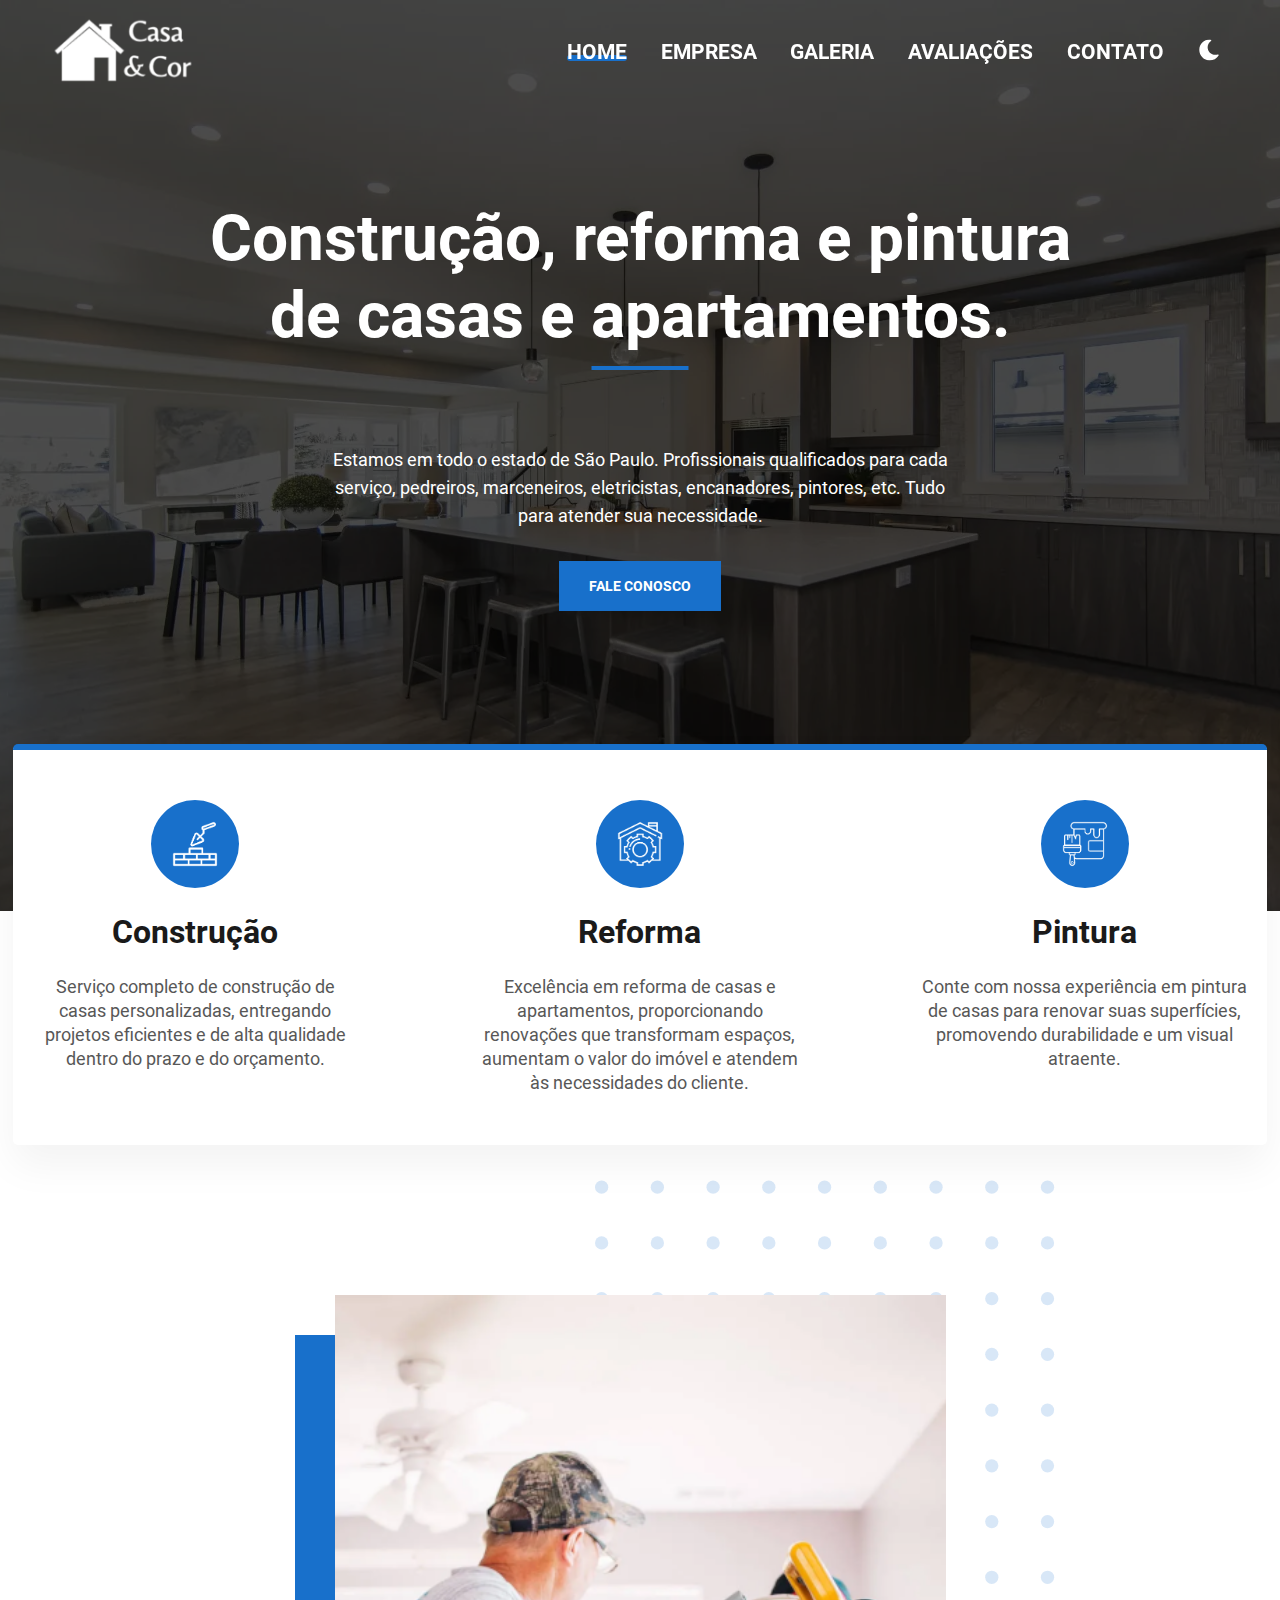
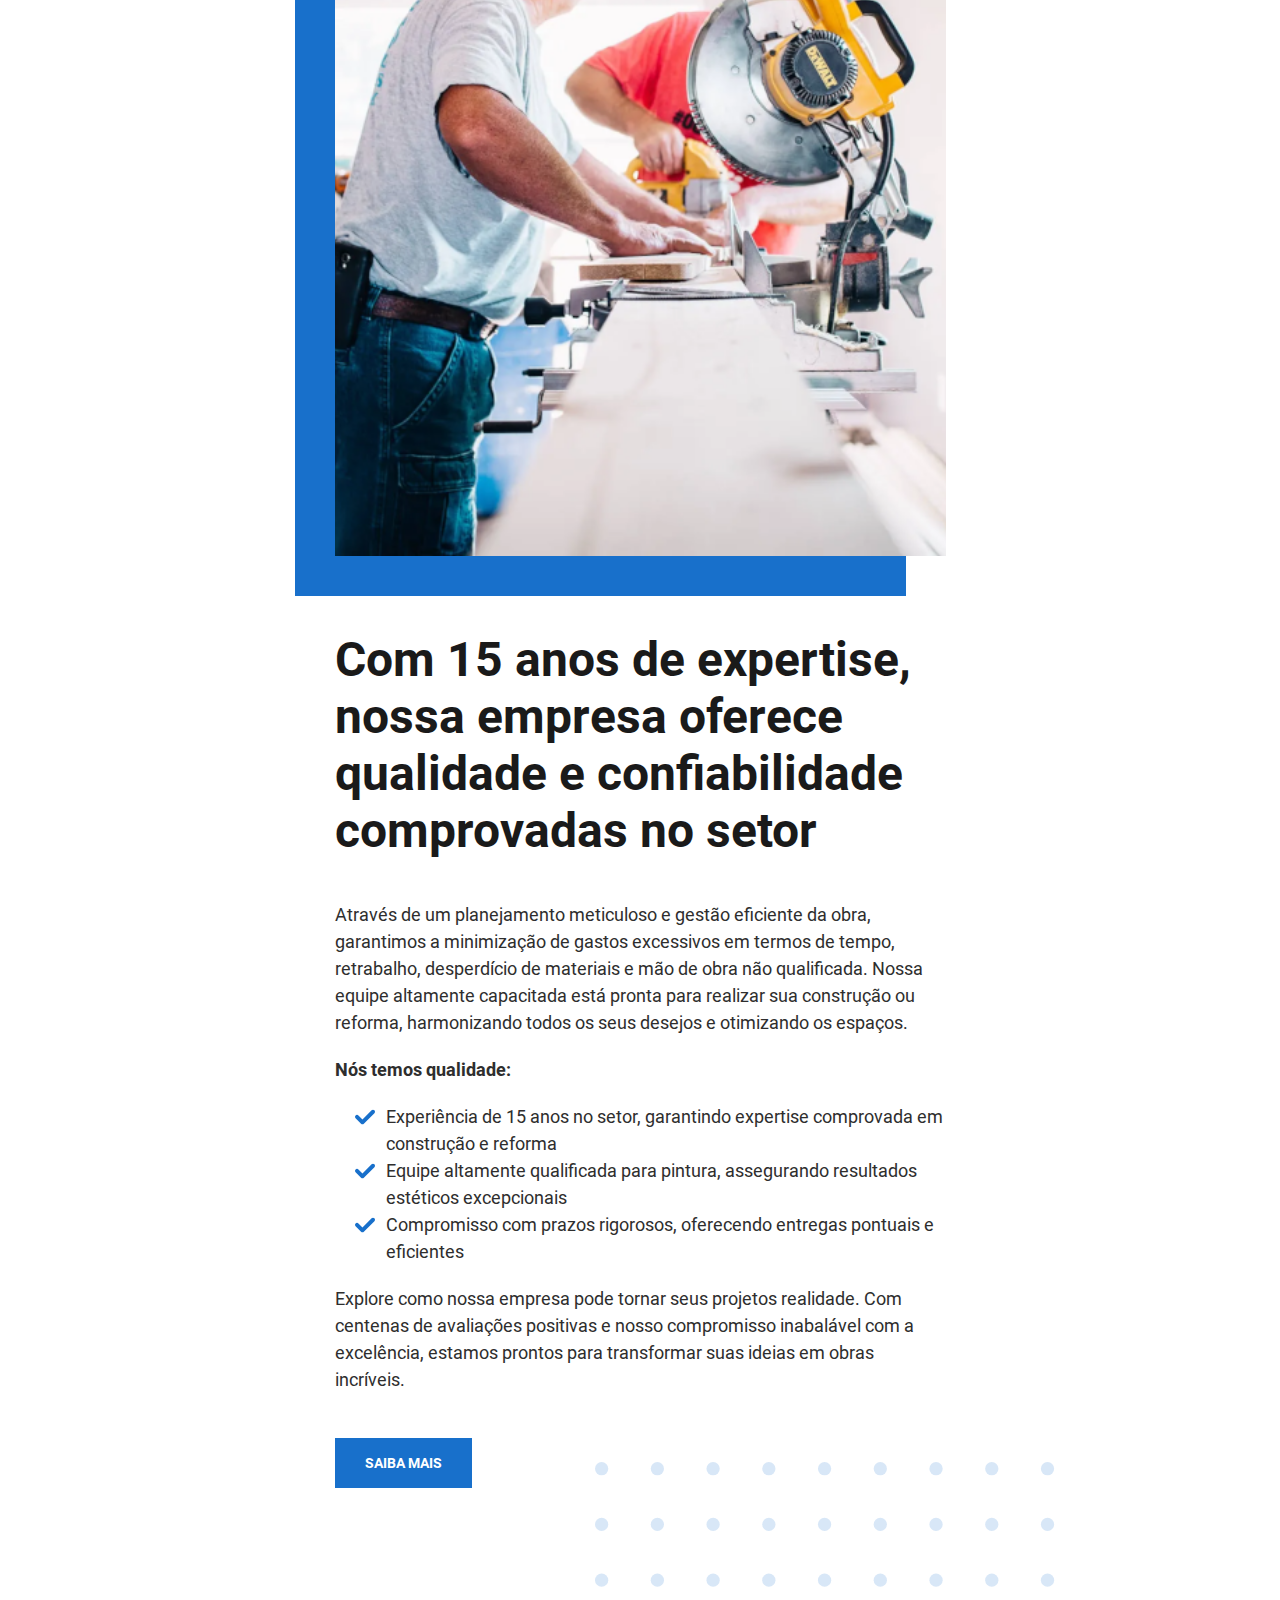
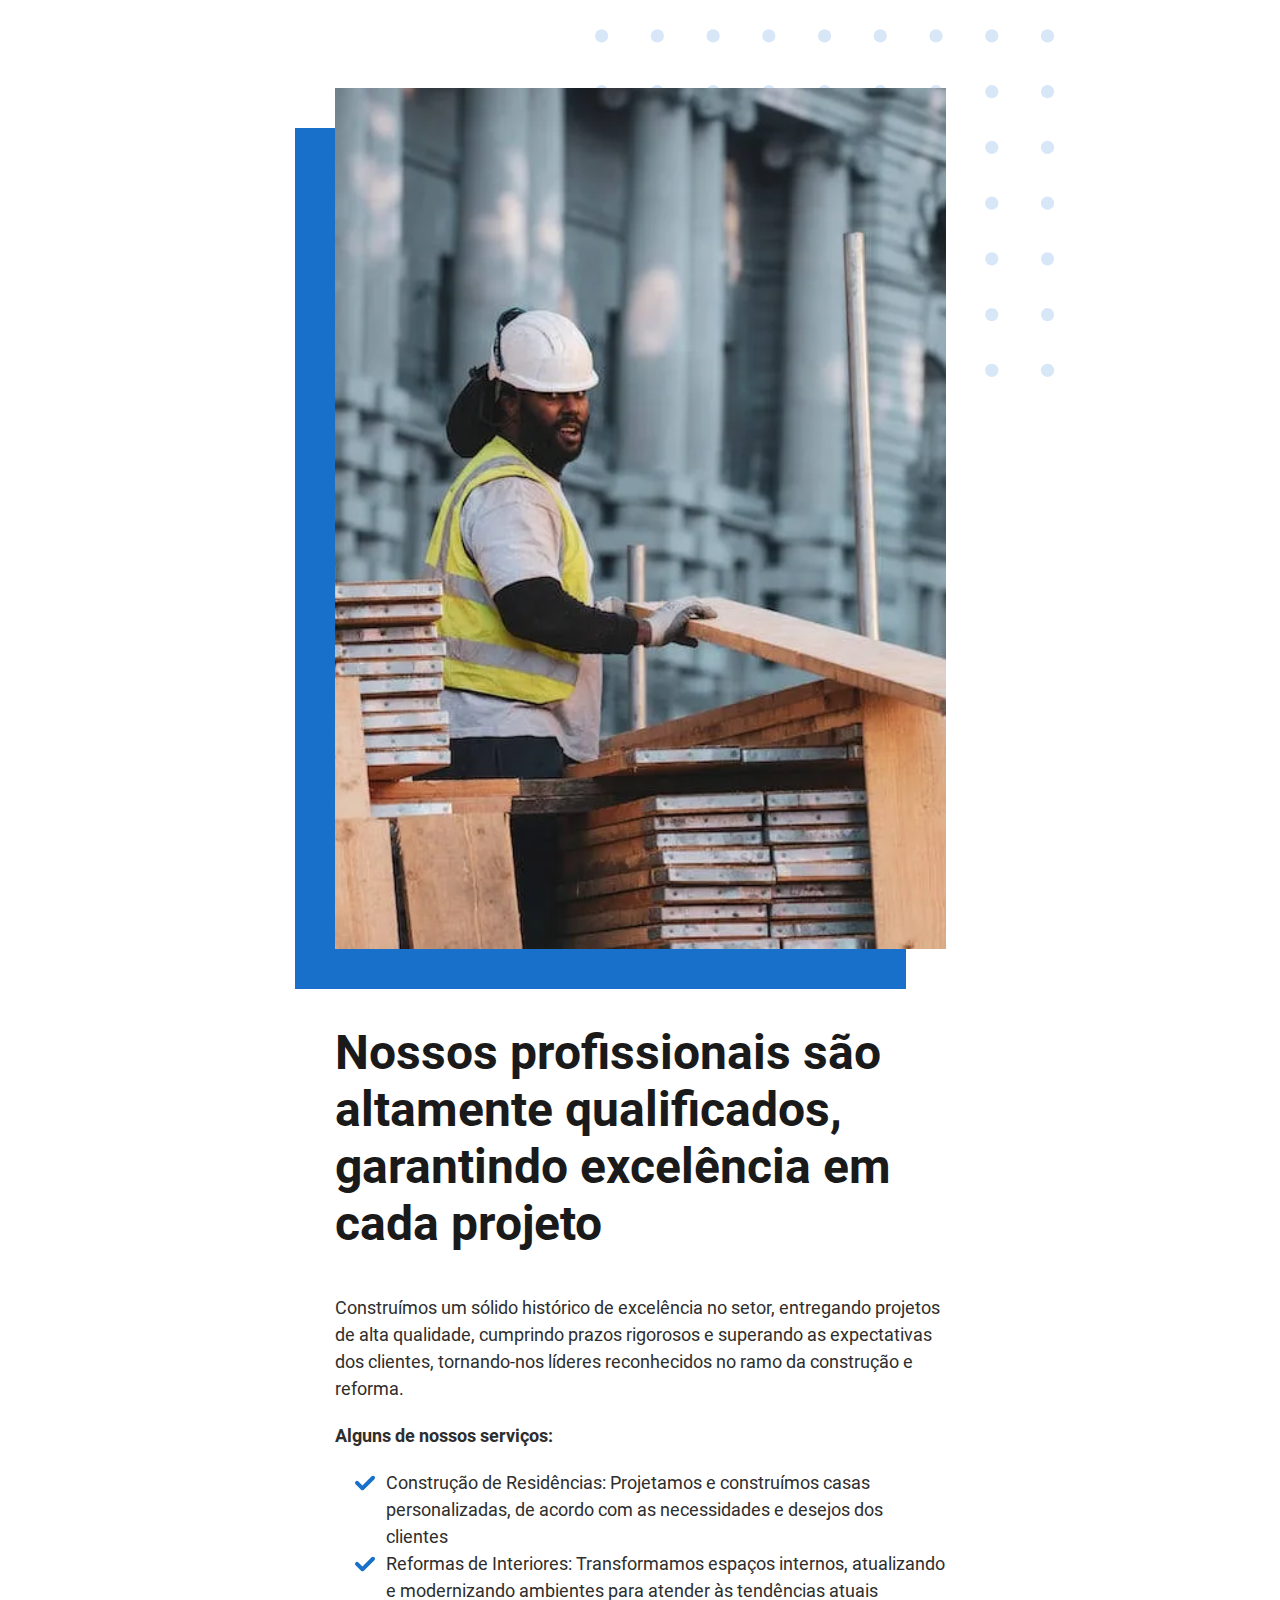
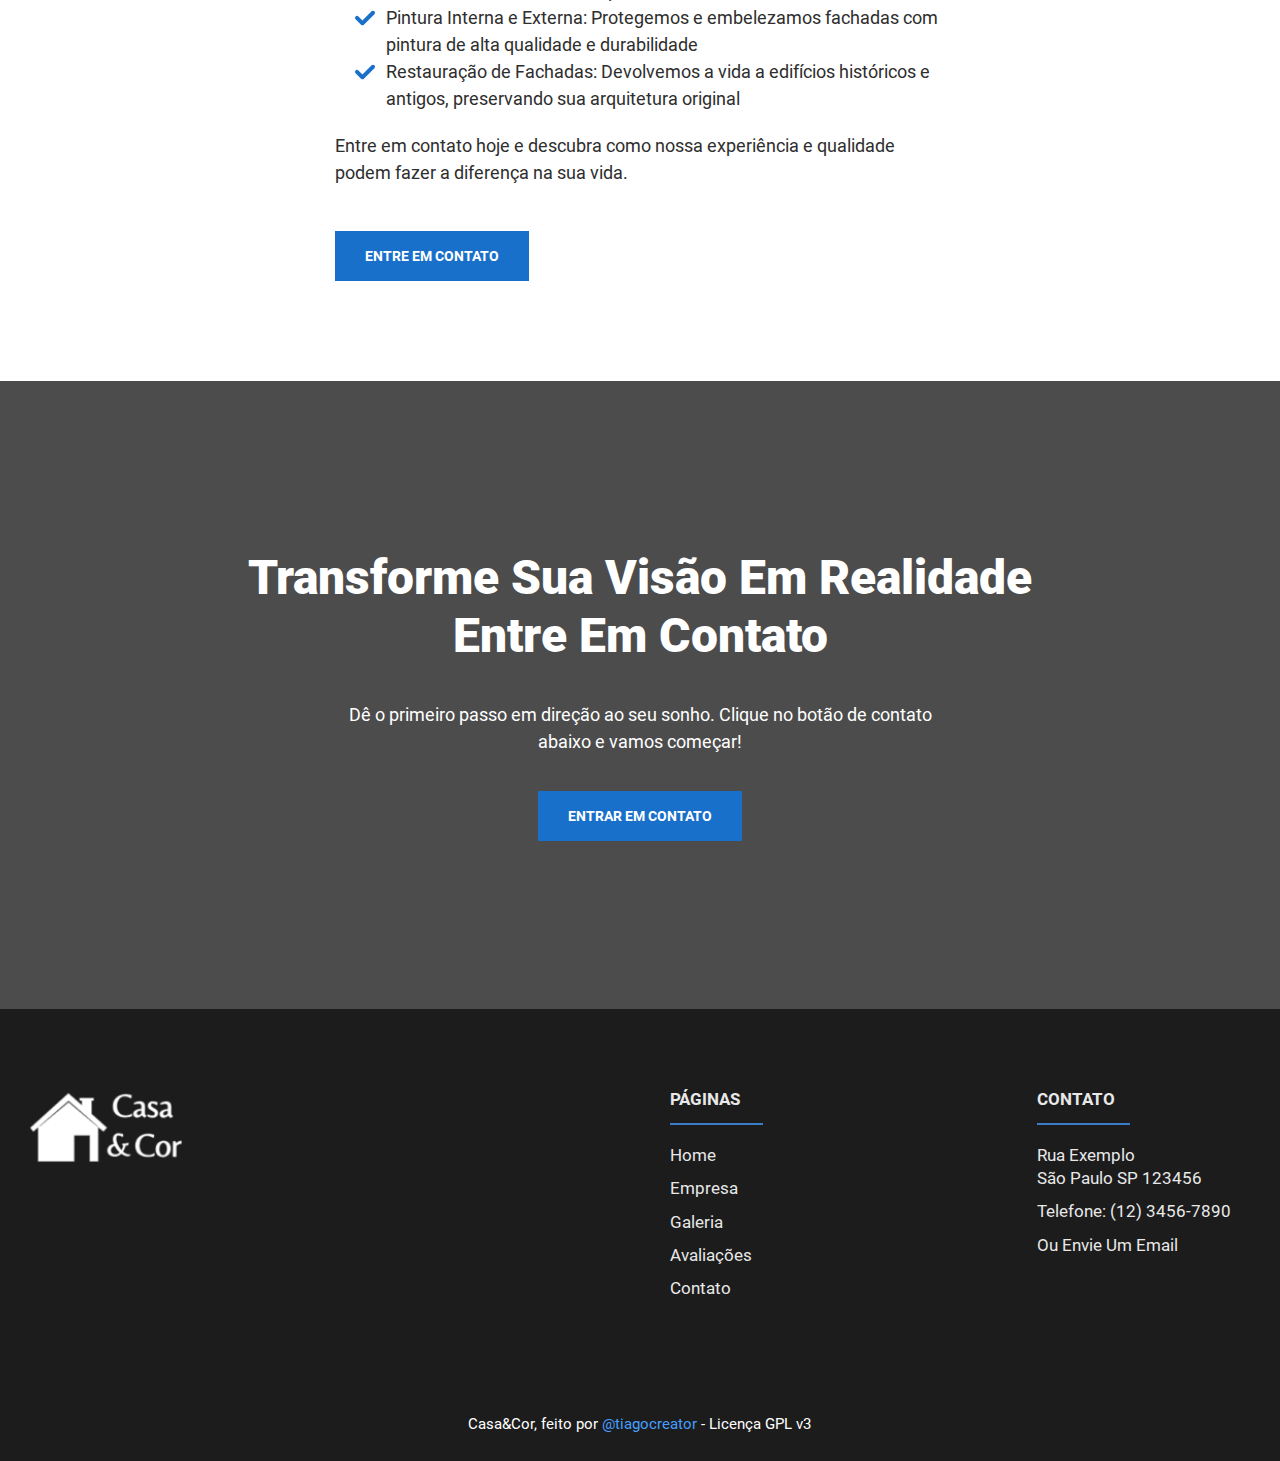
<file: index.html>
<!DOCTYPE html>
<html lang="pt-BR">

<head>
  <meta charset="UTF-8" />
  <meta http-equiv="X-UA-Compatible" content="IE=edge" />
  <meta name="viewport" content="width=device-width, initial-scale=1.0" />

  <link rel="canonical" href="https://casa-e-cor.vercel.app/" />
  <meta name="description" content="Construção, reforma e pintura de qualidade para transformar seu espaço." />
  <meta name="keywords"
    content="construção, reforma, pintura, empreiteira, serviços de construção, renovação, reformas de casas, construção comercial, reparos, pintura de interiores, pintura de exteriores, construtora, empreiteiro, remodelação, empreiteira de obras, reforma residencial, serviços de pintura, obras comerciais">

  <!--Exibição em mídias sociais-->
  <meta property="og:title" content="" />
  <meta property="og:description" content="" />
  <meta property="og:type" content="website" />
  <meta property="og:url" content="" />
  <meta property="og:image" content="/images/social.jpg" />
  <meta property="og:image:secure_url" content="/images/social.jpg" />

  <!--Favicons-->
  <link rel="apple-touch-icon" sizes="180x180" href="/apple-touch-icon.png">
  <link rel="icon" type="image/png" sizes="32x32" href="/favicon-32x32.png">
  <link rel="icon" type="image/png" sizes="16x16" href="/favicon-16x16.png">
  <link rel="manifest" href="/site.webmanifest">
  <link rel="mask-icon" href="/safari-pinned-tab.svg" color="#5bbad5">
  <meta name="msapplication-TileColor" content="#2b5797">
  <meta name="theme-color" content="#ffffff">

  <!-- Pré-carregar -->
  <link rel="preload" as="image" href="/images/landing-s.webp" />
  <link rel="preload" as="font" type="font/woff2" href="fonts/roboto-v29-latin-regular.woff2" crossorigin />
  <link rel="preload" as="font" type="font/woff2" href="fonts/roboto-v29-latin-700.woff2" crossorigin />

  <link rel="stylesheet" href="/css/critical.css" />
  <link rel="stylesheet" href="/css/root.css" />
  <link rel="stylesheet" href="/css/dark.css" />

  <!--Adiar o carregamento de todo o CSS da página-->
  <link rel="stylesheet" href="/css/local.css" media="print" onload="this.media='all'; this.onload=null;" />

  <!--Estilos para caso o usuário estiver com o JavaScript desativado-->
  <noscript>
    <link rel="stylesheet" href="/css/local.css" />
  </noscript>

  <title>Casa&Cor | Construção, Reforma e Pintura</title>
</head>

<body>
  <!--Para Leitores de Tela-->
  <a class="skip" aria-label="skip to main content" href="#main">Clique para ir até o conteúdo principal</a>

  <!-- ============================================ -->
  <!--                 Navegação                    -->
  <!-- ============================================ -->

  <div id="navigation">
    <div aria-hidden="true" class="background-color-div">
      <!--
            Esta div é usada para corrigir um erro de z-index onde o 
            #navbar-menu abre na frente da #navigation. Esta barra coloca
            o #navbar-menu atrás do #navigation.
        -->
    </div>
    <div class="container">
      <a class="logo" aria-label="clique para ir para a página principal" href="/index.html">
        <!--
                Se não tiver uma verão dark do logo, remover a tag img da versão dark do logo, e também a classe .light da tag img da versão light do logo
            -->
        <!--Logo Light-->
        <img class="light" aria-hidden="true" src="/images/logo-light-m.webp"
          srcset="/images/logo-light-m.webp 1x, /images/logo-light-l.webp 2x" alt="" width="196" height="92"
          decoding="async" loading="lazy">

        <!--Logo Dark-->
        <img class="dark" aria-hidden="true" src="/images/logo-blue-m.webp"
          srcset="/images/logo-blue-m.webp 1x, /images/logo-blue-l.webp 2x" alt="" width="196" height="92"
          decoding="async" loading="lazy">
      </a>

      <!--Nagevação Principal-->
      <nav id="navbar-menu">
        <ul>
          <li><a class="active" href="/index.html">Home</a></li>
          <li><a href="/about.html">Empresa</a></li>
          <li><a href="/projects.html">Galeria</a></li>
          <li><a href="/reviews.html">Avaliações</a></li>
          <li><a href="/contact.html">Contato</a></li>
        </ul>
      </nav>

      <!--Ativar Modo Dark-->
      <button id="dark-mode-toggle" title="Ativar Modo Escuro">
        <svg aria-hidden="true" class="moon" xmlns="http://www.w3.org/2000/svg" viewBox="0 0 480 480"
          style="enable-background: new 0 0 480 480" xml:space="preserve">
          <path
            d="M459.782 347.328c-4.288-5.28-11.488-7.232-17.824-4.96-17.76 6.368-37.024 9.632-57.312 9.632-97.056 0-176-78.976-176-176 0-58.4 28.832-112.768 77.12-145.472 5.472-3.712 8.096-10.4 6.624-16.832S285.638 2.4 279.078 1.44C271.59.352 264.134 0 256.646 0c-132.352 0-240 107.648-240 240s107.648 240 240 240c84 0 160.416-42.688 204.352-114.176 3.552-5.792 3.04-13.184-1.216-18.496z" />
        </svg>
        <img class="sun" aria-hidden="true" src="/images/sun.svg" decoding="async" alt="lua" width="15" height="15" />
      </button>

      <!--Ativar Navegação Mobile-->
      <button class="hamburger-menu" title="Abrir Menu">
        <span aria-hidden="true"></span>
      </button>
    </div>
  </div>

  <main id="main">
    <!-- ============================================ -->
    <!--                Página Principal              -->
    <!-- ============================================ -->

    <section id="hero">
      <div class="hero-content">
        <div class="heroText">
          <h1 id="home-h">Construção, reforma e pintura de casas e apartamentos.</h1>
          <p>
            Estamos em todo o estado de São Paulo. Profissionais qualificados para cada serviço, pedreiros,
            marceneiros,
            eletricistas,
            encanadores, pintores, etc. Tudo para atender sua necessidade.
          </p>
          <a class="button-solid" href="/contact.html" target="_blank" rel="noopener">
            Fale Conosco
          </a>
        </div>
      </div>
      <picture>
        <source media="(max-width: 400px)" srcset="/images/landing-s.webp">
        <source media="(max-width: 750px)" srcset="/images/landing-m.webp">
        <source media="(max-width: 1366px)" srcset="/images/landing-l.webp">
        <img aria-hidden="true" decoding="async" src="/images/landing-s.webp" alt="" width="360" height="240">
      </picture>
    </section>

    <!-- ============================================ -->
    <!--                Nossos Serviços               -->
    <!-- ============================================ -->

    <section id="services" class="services">
      <div class="card">
        <picture>
          <img aria-hidden="true" decoding="async" src="/images/service1.webp" alt="" width="48" height="48" />
        </picture>
        <h2>Construção</h2>
        <p>
          Serviço completo de construção de casas personalizadas, entregando
          projetos eficientes e de alta qualidade dentro do prazo e do orçamento.
        </p>
      </div>
      <div class="card">
        <picture>
          <img aria-hidden="true" decoding="async" src="/images/service2.webp" alt="" width="48" height="48" />
        </picture>
        <h2>Reforma</h2>
        <p>
          Excelência em reforma de casas e apartamentos, proporcionando renovações que transformam espaços, aumentam o
          valor do imóvel
          e atendem às necessidades do cliente.
        </p>
      </div>
      <div class="card">
        <picture>
          <img aria-hidden="true" decoding="async" src="/images/service3.webp" alt="" width="48" height="48" />
        </picture>
        <h2>Pintura</h2>
        <p>
          Conte com nossa experiência em pintura de casas para renovar suas superfícies, promovendo durabilidade e um
          visual
          atraente.
        </p>
      </div>
    </section>

    <!-- ============================================ -->
    <!--                   Sobre                      -->
    <!-- ============================================ -->

    <section id="sidebyside" class="sidebyside">
      <div class="container">
        <div class="content">
          <h2 class="title">Com 15 anos de expertise, nossa empresa oferece qualidade e confiabilidade comprovadas no
            setor</h2>
          <p>
            Através de um planejamento meticuloso e gestão eficiente da obra, garantimos a minimização de gastos
            excessivos em
            termos de tempo, retrabalho, desperdício de materiais e mão de obra não qualificada. Nossa equipe altamente
            capacitada
            está pronta para realizar sua construção ou reforma, harmonizando todos os seus desejos e otimizando os
            espaços.
          </p>
          <p>
            <strong>Nós temos qualidade:</strong>
          </p>
          <ul>
            <li>
              <img aria-hidden="true" loading="lazy" decoding="async" src="/images/check.svg" alt="" width="20"
                height="20" />
              <span>Experiência de 15 anos no setor, garantindo expertise comprovada em construção e reforma</span>
            </li>
            <li>
              <img aria-hidden="true" loading="lazy" decoding="async" src="/images/check.svg" alt="" width="20"
                height="20" />
              <span>Equipe altamente qualificada para pintura, assegurando resultados estéticos excepcionais</span>
            </li>
            <li>
              <img aria-hidden="true" loading="lazy" decoding="async" src="/images/check.svg" alt="" width="20"
                height="20" />
              <span>Compromisso com prazos rigorosos, oferecendo entregas pontuais e eficientes</span>
            </li>
          </ul>
          <p>
            Explore como nossa empresa pode tornar seus projetos realidade. Com
            centenas de
            avaliações positivas e nosso compromisso inabalável com a excelência, estamos prontos para transformar suas
            ideias em
            obras incríveis.
          </p>
          <a class="button-solid" href="/about.html">Saiba Mais</a>
        </div>
        <picture class="image-box">
          <source media="(max-width: 400px)" srcset="/images/company-s.webp">
          <source media="(max-width: 750px)" srcset="/images/company-m.webp">
          <source media="(max-width: 1366px)" srcset="/images/company-l.webp">
          <source media="(min-width: 1367px)" srcset="/images/company.webp">
          <img aria-hidden="true" loading="lazy" decoding="async" src="/images/company-s.webp"
            alt="engenheiros planejando a construção" width="220" height="226">
        </picture>
      </div>
    </section>

    <!-- ============================================ -->
    <!--                Profissionais                 -->
    <!-- ============================================ -->

    <section id="sidebyside-reverse">
      <div class="container">
        <div class="content">
          <h2 class="title">Nossos profissionais são altamente qualificados, garantindo excelência em cada projeto</h2>
          <p>
            Construímos um sólido histórico de excelência no setor, entregando projetos de alta
            qualidade, cumprindo prazos rigorosos e superando as expectativas dos clientes, tornando-nos líderes
            reconhecidos no
            ramo da construção e reforma.
          </p>
          <p>
            <strong>Alguns de nossos serviços:</strong>
          </p>
          <ul>
            <li>
              <img aria-hidden="true" loading="lazy" decoding="async" src="/images/check.svg" alt="" width="20"
                height="20" />
              <span>Construção de Residências: Projetamos e construímos casas personalizadas, de acordo com as
                necessidades e desejos dos
                clientes</span>
            </li>
            <li>
              <img aria-hidden="true" loading="lazy" decoding="async" src="/images/check.svg" alt="" width="20"
                height="20" />
              <span>Reformas de Interiores: Transformamos espaços internos, atualizando e modernizando ambientes para
                atender às tendências
                atuais</span>
            </li>
            <li>
              <img aria-hidden="true" loading="lazy" decoding="async" src="/images/check.svg" alt="" width="20"
                height="20" />
              <span>Pintura Interna e Externa: Protegemos e embelezamos fachadas com pintura de alta qualidade e
                durabilidade</span>
            </li>
            <li>
              <img aria-hidden="true" loading="lazy" decoding="async" src="/images/check.svg" alt="" width="20"
                height="20" />
              <span>Restauração de Fachadas: Devolvemos a vida a edifícios históricos e antigos, preservando sua
                arquitetura original</span>
            </li>
          </ul>
          <p>
            Entre em contato hoje e descubra como nossa experiência e qualidade podem fazer a diferença na sua vida.
          </p>
          <a class="button-solid" href="/contact.html">Entre Em Contato</a>
        </div>
        <picture class="image-box">
          <source media="(max-width: 600px)" srcset="/images/worker.webp" />
          <source media="(min-width: 601px)" srcset="/images/worker.webp" />
          <img aria-hidden="true" loading="lazy" decoding="async" src="/images/worker.webp"
            alt="trabalhador de construção" width="500" height="671" />
        </picture>
      </div>
    </section>

    <!-- ============================================ -->
    <!--                   Call to Action             -->
    <!-- ============================================ -->

    <section id="cta">
      <div class="container">
        <h2 class="title">
          Transforme Sua Visão Em Realidade <br />
          Entre Em Contato
        </h2>
        <p>
          Dê o primeiro passo em direção ao seu sonho. Clique no botão de contato abaixo e vamos começar!
        </p>
        <a href="/contact.html" class="button-solid">Entrar Em Contato</a>
      </div>
      <picture>
        <source media="(max-width: 400px)" srcset="/images/paint-s.webp">
        <source media="(max-width: 600px)" srcset="/images/paint-m.webp">
        <source media="(max-width: 1366px)" srcset="/images/paint-l.webp">
        <source media="(min-width: 1367px)" srcset="/images/paint.webp">
        <img aria-hidden="true" loading="lazy" decoding="async" src="/images/paint-s.webp" alt="" width="360"
          height="240">
      </picture>
    </section>

  </main>

  <!-- ============================================ -->
  <!--                     Footer                   -->
  <!-- ============================================ -->

  <footer id="footer">
    <div class="container">
      <div class="left-section">
        <a class="logo" href="/index.html" aria-label="clique para ir para a página inicial">
          <img aria-hidden="true" src="/images/logo-light-m.webp"
            srcset="/images/logo-light-m.webp 1x, /images/logo-light-l.webp 2x" alt="" width="196" height="92"
            decoding="async" loading="lazy">
        </a>
      </div>
      <div class="right-section">
        <div class="lists">
          <ul>
            <li>
              <h2>Páginas</h2>
            </li>
            <li><a href="/index.html">Home</a></li>
            <li><a href="/about.html">Empresa</a></li>
            <li><a href="/projects.html">Galeria</a></li>
            <li><a href="/reviews.html">Avaliações</a></li>
            <li><a href="/contact.html">Contato</a></li>
          </ul>
          <ul>
            <li>
              <h2>Contato</h2>
            </li>
            <li>
              <a href="/contact.html">Rua Exemplo<br />São Paulo SP 123456</a>
            </li>
            <li><a href="tel:1234567890">Telefone: (12) 3456-7890</a></li>
            <li><a href="mailto:email@email.com">Ou Envie Um Email</a></li>
          </ul>
        </div>
      </div>
    </div>

    <div class="credit">
      <span>Casa&Cor, feito por </span>
      <a href="https://github.com/tiagocreator" target="_blank" rel="noopener">@tiagocreator</a>
      <span class="copyright">- Licença GPL v3</span>
    </div>
  </footer>

  <script defer src="/script/nav.js"></script>
  <script defer src="/script/dark.js"></script>
  <script defer src="./script/scroll.js"></script>
</body>

</html>
</file>
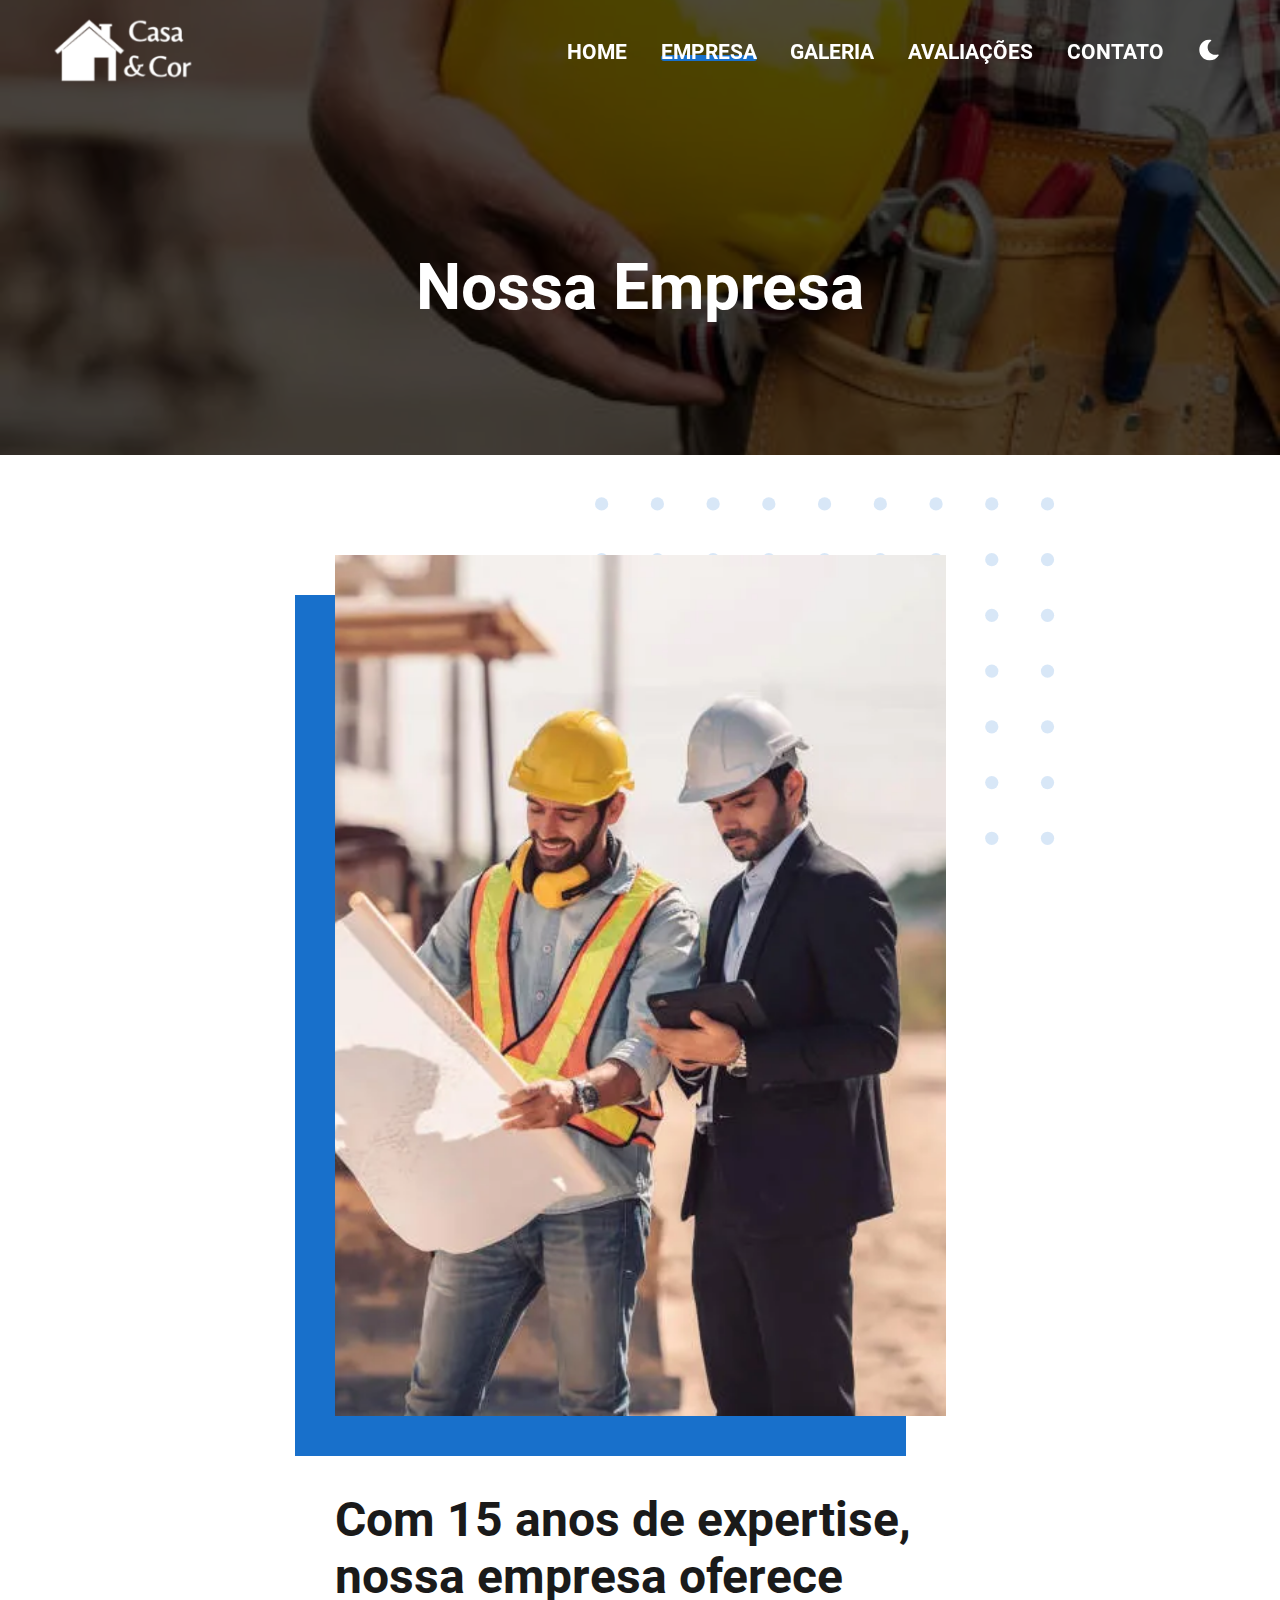
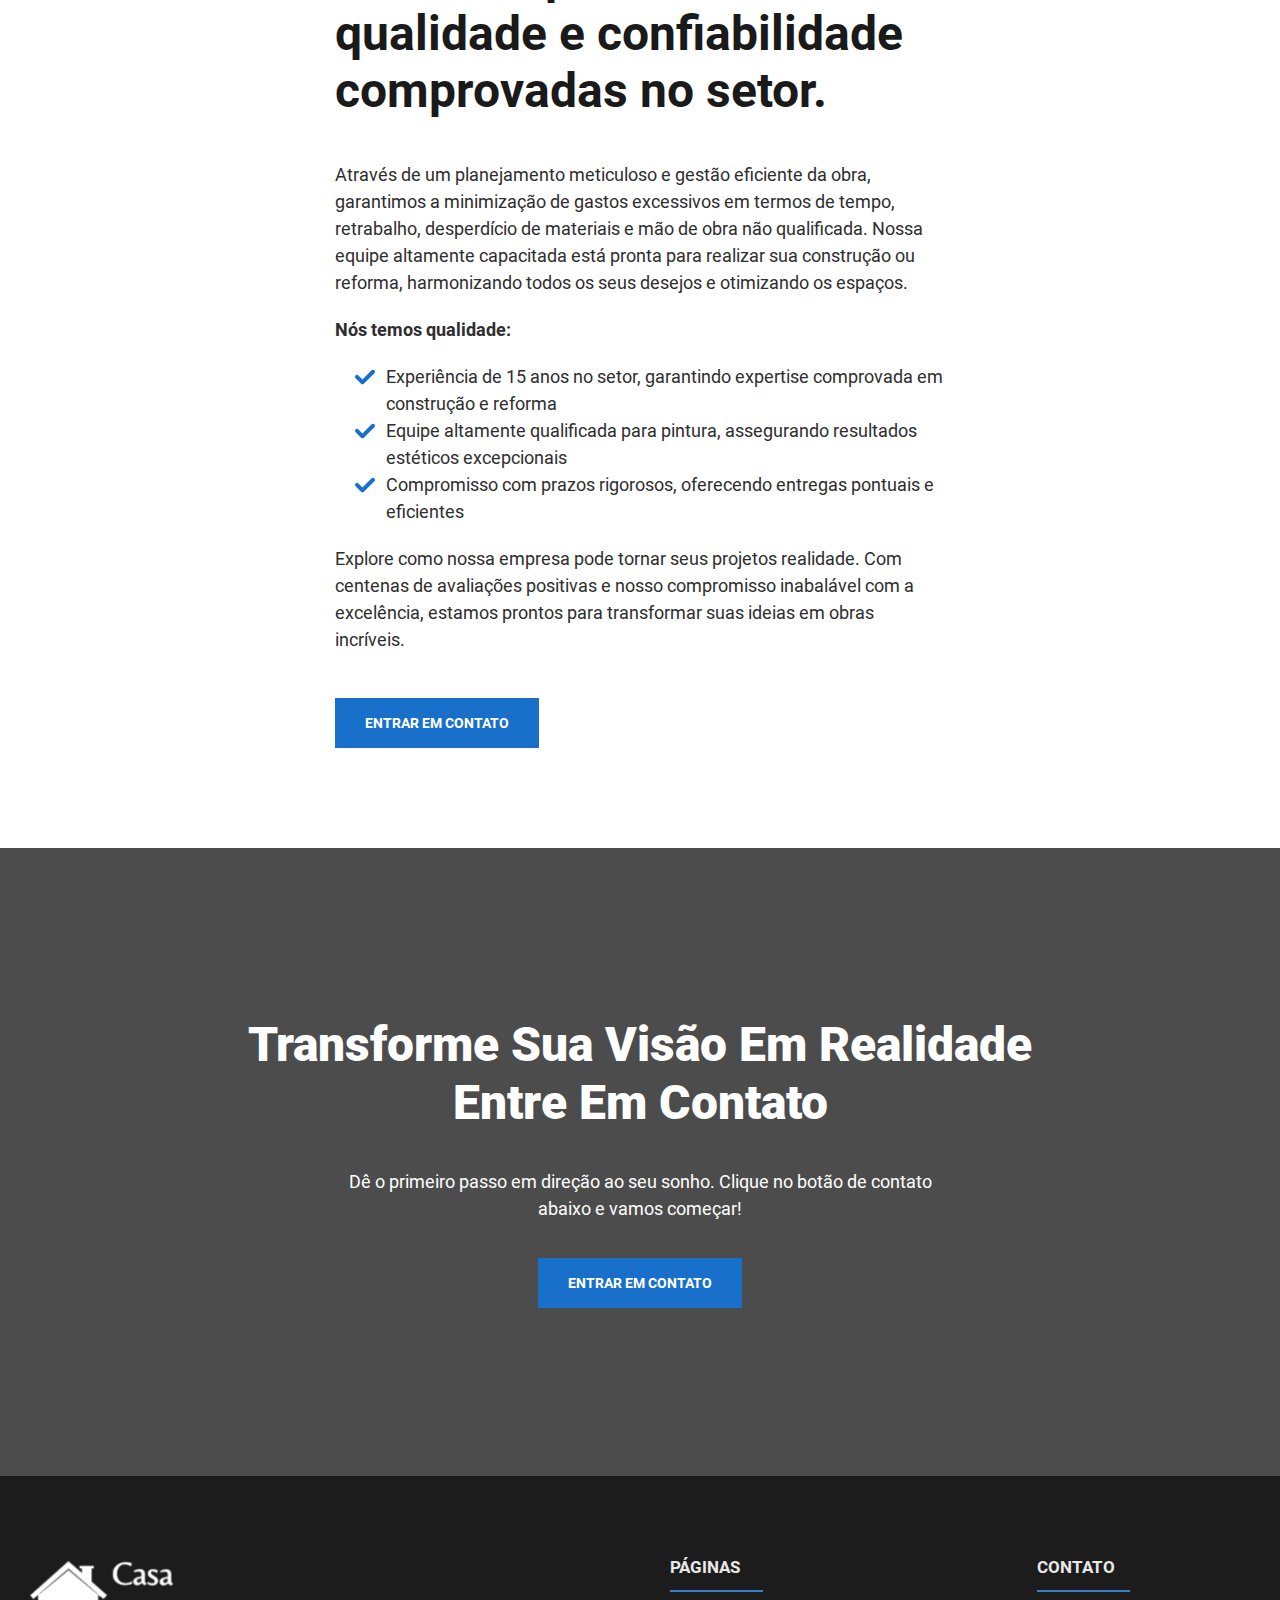
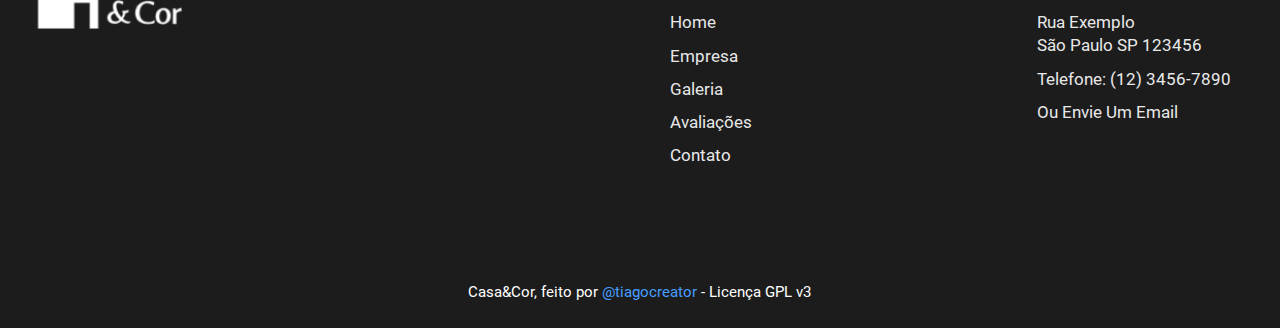
<file: about.html>
<!DOCTYPE html>
<html lang="pt-BR">

<head>
    <meta charset="UTF-8" />
    <meta http-equiv="X-UA-Compatible" content="IE=edge" />
    <meta name="viewport" content="width=device-width, initial-scale=1.0" />

    <link rel="canonical" href="https://casa-e-cor.vercel.app/" />
    <meta name="description" content="Construção, reforma e pintura de qualidade para transformar seu espaço." />
    <meta name="keywords"
        content="construção, reforma, pintura, empreiteira, serviços de construção, renovação, reformas de casas, construção comercial, reparos, pintura de interiores, pintura de exteriores, construtora, empreiteiro, remodelação, empreiteira de obras, reforma residencial, serviços de pintura, obras comerciais">

    <!--Exibição em mídias sociais-->
    <meta property="og:title" content="" />
    <meta property="og:description" content="" />
    <meta property="og:type" content="website" />
    <meta property="og:url" content="" />
    <meta property="og:image" content="/images/social.jpg" />
    <meta property="og:image:secure_url" content="/images/social.jpg" />

    <!--Favicons-->
    <link rel="apple-touch-icon" sizes="180x180" href="/apple-touch-icon.png">
    <link rel="icon" type="image/png" sizes="32x32" href="/favicon-32x32.png">
    <link rel="icon" type="image/png" sizes="16x16" href="/favicon-16x16.png">
    <link rel="manifest" href="/site.webmanifest">
    <link rel="mask-icon" href="/safari-pinned-tab.svg" color="#5bbad5">
    <meta name="msapplication-TileColor" content="#2b5797">
    <meta name="theme-color" content="#ffffff">

    <!-- Pré-carregar -->
    <link rel="preload" as="image" href="/images/content-circles.svg" />
    <link rel="preload" as="image" href="/images/landing-about-s.webp" />
    <link rel="preload" as="font" type="font/woff2" href="fonts/roboto-v29-latin-regular.woff2" crossorigin />
    <link rel="preload" as="font" type="font/woff2" href="fonts/roboto-v29-latin-700.woff2" crossorigin />

    <link rel="stylesheet" href="/css/root.css">
    <link rel="stylesheet" href="/css/about.css">
    <link rel="stylesheet" href="/css/dark.css">

    <title>Casa&Cor | Construção, Reforma e Pintura</title>
</head>

<body>
    <!--Para Leitores de Tela-->
    <a class="skip" aria-label="skip to main content" href="#main">Click To Skip To Main Content</a>

    <!-- ============================================ -->
    <!--                  Navegação                   -->
    <!-- ============================================ -->

    <div id="navigation">
        <div aria-hidden="true" class="background-color-div">
            <!--
                Esta div é usada para corrigir um erro de z-index onde o 
                #navbar-menu abre na frente da #navigation. Esta barra coloca
                o #navbar-menu atrás do #navigation.
            -->
        </div>
        <div class="container">
            <a class="logo" aria-label="click to go to home page" href="/index.html">
                <!--
                    Se não tiver uma verão dark do logo, remover a tag img da versão dark do logo, e também a classe .light da tag img da versão light do logo
                -->

                <!--Logo Light-->
                <img class="light" aria-hidden="true" src="/images/logo-light-m.webp"
                    srcset="/images/logo-light-m.webp 1x, /images/logo-light-l.webp 2x" alt="" width="196" height="92"
                    decoding="async" loading="lazy">

                <!--Logo Dark-->
                <img class="dark" aria-hidden="true" src="/images/logo-blue-m.webp"
                    srcset="/images/logo-blue-m.webp 1x, /images/logo-blue-l.webp 2x" alt="" width="196" height="92"
                    decoding="async" loading="lazy">
            </a>

            <!--Nagevação Principal-->
            <nav id="navbar-menu">
                <ul>
                    <li><a href="/index.html">Home</a></li>
                    <li><a class="active" href="/about.html">Empresa</a></li>
                    <li><a href="/projects.html">Galeria</a></li>
                    <li><a href="/reviews.html">Avaliações</a></li>
                    <li><a href="/contact.html">Contato</a></li>
                </ul>
            </nav>

            <!--Ativar Modo Dark-->
            <button id="dark-mode-toggle" title="Ativar Modo Escuro">
                <svg aria-hidden="true" class="moon" xmlns="http://www.w3.org/2000/svg" viewBox="0 0 480 480"
                    style="enable-background: new 0 0 480 480" xml:space="preserve">
                    <path
                        d="M459.782 347.328c-4.288-5.28-11.488-7.232-17.824-4.96-17.76 6.368-37.024 9.632-57.312 9.632-97.056 0-176-78.976-176-176 0-58.4 28.832-112.768 77.12-145.472 5.472-3.712 8.096-10.4 6.624-16.832S285.638 2.4 279.078 1.44C271.59.352 264.134 0 256.646 0c-132.352 0-240 107.648-240 240s107.648 240 240 240c84 0 160.416-42.688 204.352-114.176 3.552-5.792 3.04-13.184-1.216-18.496z" />
                </svg>
                <img class="sun" aria-hidden="true" src="/images/sun.svg" decoding="async" alt="lua" width="15"
                    height="15" />
            </button>

            <!--Ativar Navegação Mobile-->
            <button class="hamburger-menu" title="Abrir Menu">
                <span aria-hidden="true"></span>
            </button>
        </div>
    </div>

    <main id="main">
        <!-- ============================================ -->
        <!--                Página Principal              -->
        <!-- ============================================ -->

        <section id="int-hero">
            <h1 id="home-h">Nossa Empresa</h1>
            <picture>
                <source media="(max-width: 400px)" srcset="/images/landing-about-s.webp">
                <source media="(max-width: 1366px)" srcset="/images/landing-about-m.webp">
                <source media="(max-width: 1900px)" srcset="/images/landing-about-l.webp">
                <source media="(min-width: 1901px)" srcset="/images/landing-about.webp">
                <img aria-hidden="true" decoding="async" src="/images/landing-about-s.webp" alt="" width="360"
                    height="240">
            </picture>
        </section>

        <!-- ============================================ -->
        <!--                   Sobre                      -->
        <!-- ============================================ -->

        <section id="sidebyside" class="sidebyside">
            <div class="container">
                <div class="content">
                    <h2 class="title">Com 15 anos de expertise, nossa empresa oferece qualidade e confiabilidade
                        comprovadas no
                        setor.</h2>
                    <p>
                        Através de um planejamento meticuloso e gestão eficiente da obra, garantimos a minimização de
                        gastos
                        excessivos em
                        termos de tempo, retrabalho, desperdício de materiais e mão de obra não qualificada. Nossa
                        equipe altamente
                        capacitada
                        está pronta para realizar sua construção ou reforma, harmonizando todos os seus desejos e
                        otimizando os
                        espaços.
                    </p>
                    <p>
                        <strong>Nós temos qualidade:</strong>
                    </p>
                    <ul>
                        <li>
                            <img aria-hidden="true" loading="lazy" decoding="async" src="/images/check.svg"
                                alt="check mark" width="20" height="20">
                            <span>Experiência de 15 anos no setor, garantindo expertise comprovada em construção e
                                reforma</span>
                        </li>
                        <li>
                            <img aria-hidden="true" loading="lazy" decoding="async" src="/images/check.svg"
                                alt="check mark" width="20" height="20">
                            <span>Equipe altamente qualificada para pintura, assegurando resultados estéticos
                                excepcionais</span>
                        </li>
                        <li>
                            <img aria-hidden="true" loading="lazy" decoding="async" src="/images/check.svg"
                                alt="check mark" width="20" height="20">
                            <span>Compromisso com prazos rigorosos, oferecendo entregas pontuais e eficientes</span>
                        </li>
                    </ul>
                    <p>
                        Explore como nossa empresa pode tornar seus projetos realidade. Com
                        centenas de
                        avaliações positivas e nosso compromisso inabalável com a excelência, estamos prontos para
                        transformar suas
                        ideias em
                        obras incríveis.
                    </p>
                    <a class="button-solid" href="/contact.html">Entrar Em Contato</a>
                </div>
                <picture class="image-box">
                    <source media="(max-width: 400px)" srcset="/images/worker-2-s.webp">
                    <source media="(max-width: 750px)" srcset="/images/worker-2-m.webp">
                    <source media="(max-width: 1366px)" srcset="/images/worker-2-l.webp">
                    <source media="(min-width: 1367px)" srcset="/images/worker-2.webp">
                    <img aria-hidden="true" loading="lazy" decoding="async" src="/images/worker-2-s.webp"
                        alt="engenheiros planejando a construção" width="220" height="226">
                </picture>
            </div>
        </section>

        <!-- ============================================ -->
        <!--                Call to Action                -->
        <!-- ============================================ -->

        <section id="cta">
            <div class="container">
                <h2 class="title">
                    Transforme Sua Visão Em Realidade <br />
                    Entre Em Contato
                </h2>
                <p>
                    Dê o primeiro passo em direção ao seu sonho. Clique no botão de contato abaixo e vamos começar!
                </p>
                <a href="/contact.html" class="button-solid">Entrar Em Contato</a>
            </div>
            <picture>
                <source media="(max-width: 400px)" srcset="/images/paint-s.webp">
                <source media="(max-width: 600px)" srcset="/images/paint-m.webp">
                <source media="(max-width: 1366px)" srcset="/images/paint-l.webp">
                <source media="(min-width: 1367px)" srcset="/images/paint.webp">
                <img aria-hidden="true" loading="lazy" decoding="async" src="/images/paint-s.webp" alt="" width="360"
                    height="240">
            </picture>
        </section>

    </main>

    <!-- ============================================ -->
    <!--                   Footer                     -->
    <!-- ============================================ -->

    <footer id="footer">
        <div class="container">
            <div class="left-section">
                <a class="logo" href="/index.html" aria-label="clique para ir para a página inicial">
                    <img aria-hidden="true" src="/images/logo-light-m.webp"
                        srcset="/images/logo-light-m.webp 1x, /images/logo-light-l.webp 2x" alt="" width="196"
                        height="92" decoding="async" loading="lazy">
                </a>
            </div>
            <div class="right-section">
                <div class="lists">
                    <ul>
                        <li>
                            <h2>Páginas</h2>
                        </li>
                        <li><a href="/index.html">Home</a></li>
                        <li><a href="/about.html">Empresa</a></li>
                        <li><a href="/projects.html">Galeria</a></li>
                        <li><a href="/reviews.html">Avaliações</a></li>
                        <li><a href="/contact.html">Contato</a></li>
                    </ul>
                    <ul>
                        <li>
                            <h2>Contato</h2>
                        </li>
                        <li>
                            <a href="/contact.html">Rua Exemplo<br />São Paulo SP 123456</a>
                        </li>
                        <li><a href="tel:1234567890">Telefone: (12) 3456-7890</a></li>
                        <li><a href="mailto:email@email.com">Ou Envie Um Email</a></li>
                    </ul>
                </div>
            </div>
        </div>

        <div class="credit">
            <span>Casa&Cor, feito por </span>
            <a href="https://github.com/tiagocreator" target="_blank" rel="noopener">@tiagocreator</a>
            <span class="copyright">- Licença GPL v3</span>
        </div>
    </footer>

    <script defer src="/script/nav.js"></script>
    <script defer src="/script/dark.js"></script>
    <script defer src="./script/scroll.js"></script>

</body>

</html>
</file>
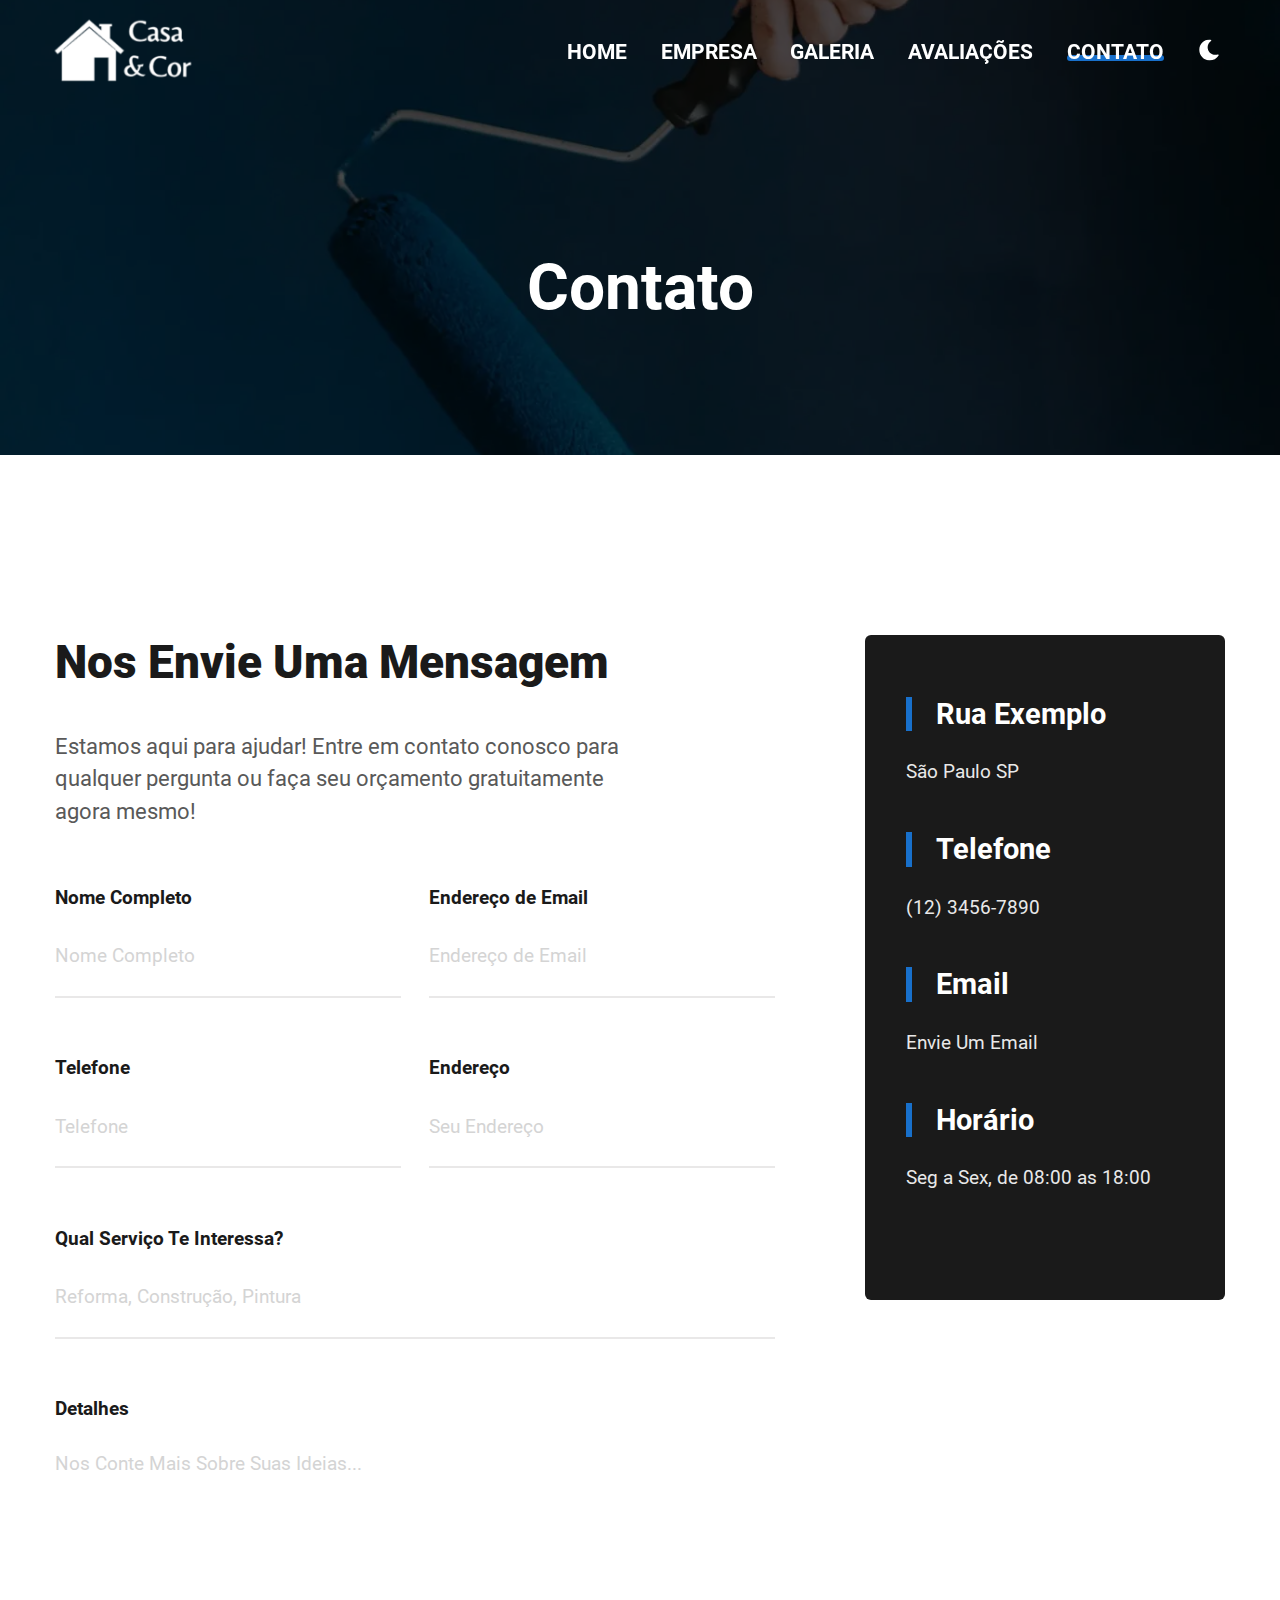
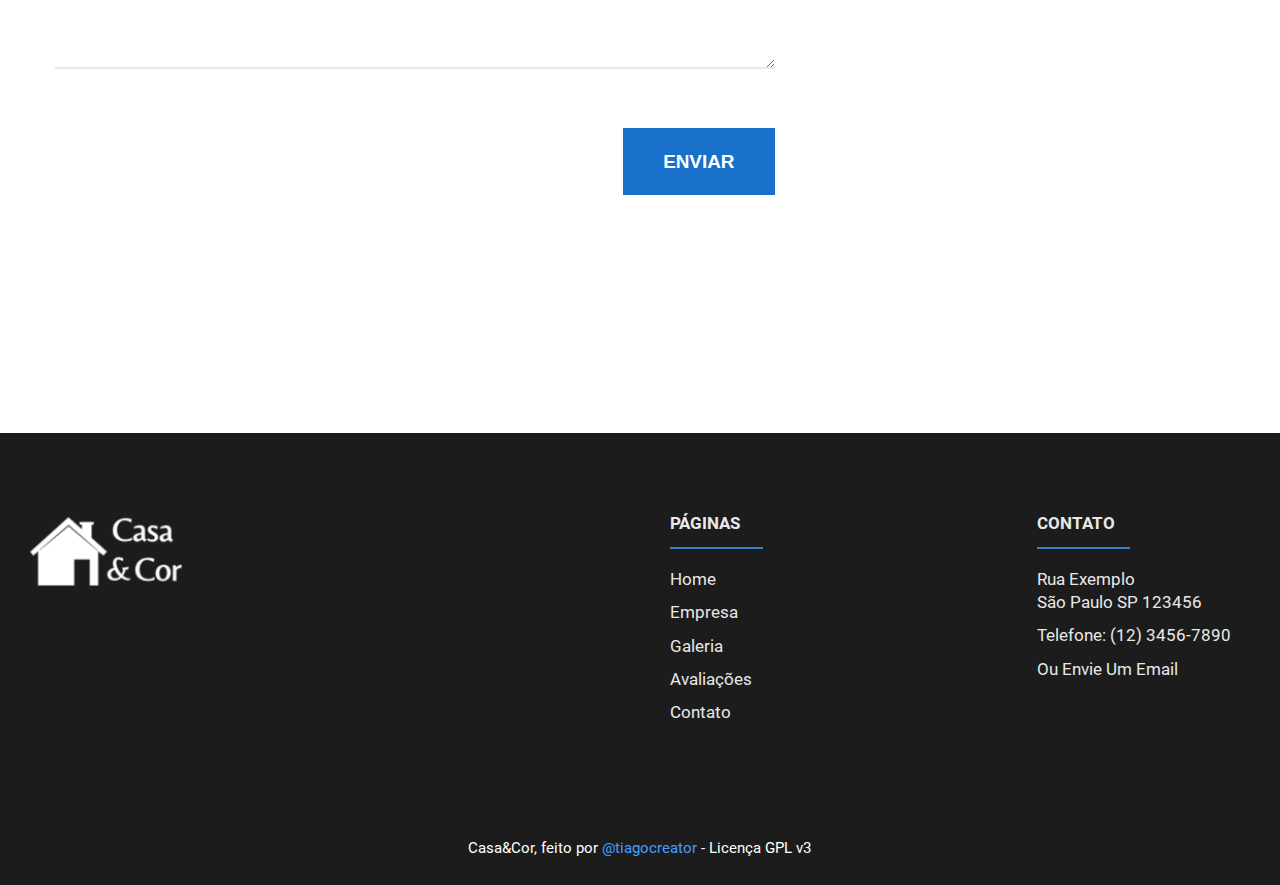
<file: contact.html>
<!DOCTYPE html>
<html lang="pt-BR">

<head>
    <meta charset="UTF-8" />
    <meta http-equiv="X-UA-Compatible" content="IE=edge" />
    <meta name="viewport" content="width=device-width, initial-scale=1.0" />

    <link rel="canonical" href="https://casa-e-cor.vercel.app/" />
    <meta name="description" content="Construção, reforma e pintura de qualidade para transformar seu espaço." />
    <meta name="keywords"
        content="construção, reforma, pintura, empreiteira, serviços de construção, renovação, reformas de casas, construção comercial, reparos, pintura de interiores, pintura de exteriores, construtora, empreiteiro, remodelação, empreiteira de obras, reforma residencial, serviços de pintura, obras comerciais">

    <!--Exibição em mídias sociais-->
    <meta property="og:title" content="" />
    <meta property="og:description" content="" />
    <meta property="og:type" content="website" />
    <meta property="og:url" content="" />
    <meta property="og:image" content="/images/social.jpg" />
    <meta property="og:image:secure_url" content="/images/social.jpg" />

    <!--Favicons-->
    <link rel="apple-touch-icon" sizes="180x180" href="/apple-touch-icon.png">
    <link rel="icon" type="image/png" sizes="32x32" href="/favicon-32x32.png">
    <link rel="icon" type="image/png" sizes="16x16" href="/favicon-16x16.png">
    <link rel="manifest" href="/site.webmanifest">
    <link rel="mask-icon" href="/safari-pinned-tab.svg" color="#5bbad5">
    <meta name="msapplication-TileColor" content="#2b5797">
    <meta name="theme-color" content="#ffffff">

    <!-- Pré-carregar -->
    <link rel="preload" as="image" href="/images/paint-m.webp" />
    <link rel="preload" as="font" type="font/woff2" href="fonts/roboto-v29-latin-regular.woff2" crossorigin />
    <link rel="preload" as="font" type="font/woff2" href="fonts/roboto-v29-latin-700.woff2" crossorigin />

    <link rel="stylesheet" href="/css/root.css">
    <link rel="stylesheet" href="/css/contact.css">
    <link rel="stylesheet" href="/css/dark.css">

    <title>Casa&Cor | Construção, Reforma e Pintura</title>
</head>

<body>
    <!--Para Leitores de Tela-->
    <a class="skip" aria-label="skip to main content" href="#main">Click To Skip To Main Content</a>

    <!-- ============================================ -->
    <!--                  Navegação                   -->
    <!-- ============================================ -->

    <div id="navigation">
        <div aria-hidden="true" class="background-color-div">
            <!--
                        Esta div é usada para corrigir um erro de z-index onde o 
                        #navbar-menu abre na frente da #navigation. Esta barra coloca
                        o #navbar-menu atrás do #navigation.
                    -->
        </div>
        <div class="container">
            <a class="logo" aria-label="click to go to home page" href="/index.html">
                <!--
                            Se não tiver uma verão dark do logo, remover a tag img da versão dark do logo, e também a classe .light da tag img da versão light do logo
                        -->

                <!--Logo Light-->
                <img class="light" aria-hidden="true" src="/images/logo-light-m.webp"
                    srcset="/images/logo-light-m.webp 1x, /images/logo-light-l.webp 2x" alt="" width="196" height="92"
                    decoding="async" loading="lazy">

                <!--Logo Dark-->
                <img class="dark" aria-hidden="true" src="/images/logo-blue-m.webp"
                    srcset="/images/logo-blue-m.webp 1x, /images/logo-blue-l.webp 2x" alt="" width="196" height="92"
                    decoding="async" loading="lazy">
            </a>

            <!--Nagevação Principal-->
            <nav id="navbar-menu">
                <ul>
                    <li><a href="/index.html">Home</a></li>
                    <li><a href="/about.html">Empresa</a></li>
                    <li><a href="/projects.html">Galeria</a></li>
                    <li><a href="/reviews.html">Avaliações</a></li>
                    <li><a class="active" href="/contact.html">Contato</a></li>
                </ul>
            </nav>

            <!--Ativar Modo Dark-->
            <button id="dark-mode-toggle" title="Ativar Modo Escuro">
                <svg aria-hidden="true" class="moon" xmlns="http://www.w3.org/2000/svg" viewBox="0 0 480 480"
                    style="enable-background: new 0 0 480 480" xml:space="preserve">
                    <path
                        d="M459.782 347.328c-4.288-5.28-11.488-7.232-17.824-4.96-17.76 6.368-37.024 9.632-57.312 9.632-97.056 0-176-78.976-176-176 0-58.4 28.832-112.768 77.12-145.472 5.472-3.712 8.096-10.4 6.624-16.832S285.638 2.4 279.078 1.44C271.59.352 264.134 0 256.646 0c-132.352 0-240 107.648-240 240s107.648 240 240 240c84 0 160.416-42.688 204.352-114.176 3.552-5.792 3.04-13.184-1.216-18.496z" />
                </svg>
                <img class="sun" aria-hidden="true" src="/images/sun.svg" decoding="async" alt="lua" width="15"
                    height="15" />
            </button>

            <!--Ativar Navegação Mobile-->
            <button class="hamburger-menu" title="Abrir Menu">
                <span aria-hidden="true"></span>
            </button>
        </div>
    </div>

    <main id="main">

        <!-- ============================================ -->
        <!--              Página Principal                -->
        <!-- ============================================ -->

        <section id="int-hero">
            <h1 id="home-h">Contato</h1>
            <picture>
                <source media="(max-width: 400px)" srcset="/images/paint-s.webp">
                <source media="(max-width: 600px)" srcset="/images/paint-m.webp">
                <source media="(max-width: 1366px)" srcset="/images/paint-l.webp">
                <source media="(min-width: 1367px)" srcset="/images/paint.webp">
                <img aria-hidden="true" decoding="async" src="/images/paint-s.webp" alt="" width="360" height="240">
            </picture>
        </section>

        <!-- ============================================ -->
        <!--                 Formulário                   -->
        <!-- ============================================ -->

        <section id="form">
            <div class="left-section">
                <h2 class="title">Nos Envie Uma Mensagem</h2>
                <p>Estamos aqui para ajudar! Entre em contato conosco para qualquer pergunta ou faça seu orçamento
                    gratuitamente agora mesmo!</p>
                <form id="contact" name="Formulário de Contato" method="post">
                    <div class="input-group">
                        <label for="name">Nome Completo</label>
                        <input id="name" aria-label="nome completo" class="input1" name="name"
                            placeholder="Nome Completo" type="text" required>
                        <div aria-hidden="true" class="hover-box"></div>
                    </div>

                    <div class="input-group">
                        <label for="email">Endereço de Email</label>
                        <input id="email" aria-label="endereço de email" class="input1 right" name="email"
                            placeholder="Endereço de Email" type="email" required>
                        <div aria-hidden="true" class="hover-box"></div>
                    </div>

                    <div class="input-group">
                        <label for="phone">Telefone</label>
                        <input id="phone" aria-label="número de celular" class="input1" name="phone"
                            placeholder="Telefone" type="tel" required>
                        <div aria-hidden="true" class="hover-box"></div>
                    </div>
                    <div class="input-group">
                        <label for="location">Endereço</label>
                        <input id="location" aria-label="endereço" class="input1 right" name="location"
                            placeholder="Seu Endereço" type="text" required>
                        <div aria-hidden="true" class="hover-box"></div>
                    </div>
                    <div class="input-group">
                        <label for="service">Qual Serviço Te Interessa?</label>
                        <input id="service" aria-label="qual serviço te interessa" name="hear"
                            placeholder="Reforma, Construção, Pintura" type="text" required>
                        <div aria-hidden="true" class="hover-box"></div>
                    </div>
                    <div class="input-group textarea">
                        <label for="message">Detalhes</label>
                        <textarea id="message" aria-label="nos conte mais sobre suas ideias" name="message"
                            placeholder="Nos Conte Mais Sobre Suas Ideias..." required></textarea>
                        <div aria-hidden="true" class="hover-box"></div>
                    </div>
                    <p class="form-submit">
                        <button name="submit" type="submit" id="contact-submit" class="button-solid"
                            data-submit="...Sending">Enviar</button>
                    </p>
                </form>
            </div>
            <div class="contact-right">
                <div class="info-group">
                    <span class="heading">Rua Exemplo</span>
                    <span class="info">São Paulo SP</span>
                </div>
                <div class="info-group">
                    <span class="heading">Telefone</span>
                    <a class="info" href="tel:1234567890">(12) 3456-7890</a>
                </div>
                <div class="info-group">
                    <span class="heading">Email</span>
                    <a class="info" href="mailto:email@email.com">Envie Um Email</a>
                </div>
                <div class="info-group">
                    <span class="heading">Horário</span>
                    <span class="info last">Seg a Sex, de 08:00 as 18:00</span>
                </div>
            </div>
        </section>

    </main>

    <!-- ============================================ -->
    <!--                   Footer                     -->
    <!-- ============================================ -->

    <footer id="footer">
        <div class="container">
            <div class="left-section">
                <a class="logo" href="/index.html" aria-label="clique para ir para a página inicial">
                    <img aria-hidden="true" src="/images/logo-light-m.webp"
                        srcset="/images/logo-light-m.webp 1x, /images/logo-light-l.webp 2x" alt="" width="196"
                        height="92" decoding="async" loading="lazy">
                </a>
            </div>
            <div class="right-section">
                <div class="lists">
                    <ul>
                        <li>
                            <h2>Páginas</h2>
                        </li>
                        <li><a href="/index.html">Home</a></li>
                        <li><a href="/about.html">Empresa</a></li>
                        <li><a href="/projects.html">Galeria</a></li>
                        <li><a href="/reviews.html">Avaliações</a></li>
                        <li><a href="/contact.html">Contato</a></li>
                    </ul>
                    <ul>
                        <li>
                            <h2>Contato</h2>
                        </li>
                        <li>
                            <a href="/contact.html">Rua Exemplo<br />São Paulo SP 123456</a>
                        </li>
                        <li><a href="tel:1234567890">Telefone: (12) 3456-7890</a></li>
                        <li><a href="mailto:email@email.com">Ou Envie Um Email</a></li>
                    </ul>
                </div>
            </div>
        </div>

        <div class="credit">
            <span>Casa&Cor, feito por </span>
            <a href="https://github.com/tiagocreator" target="_blank" rel="noopener">@tiagocreator</a>
            <span class="copyright">- Licença GPL v3</span>
        </div>
    </footer>

    <script defer src="/script/nav.js"></script>
    <script defer src="/script/dark.js"></script>
    <script defer src="./script/scroll.js"></script>

</body>

</html>
</file>
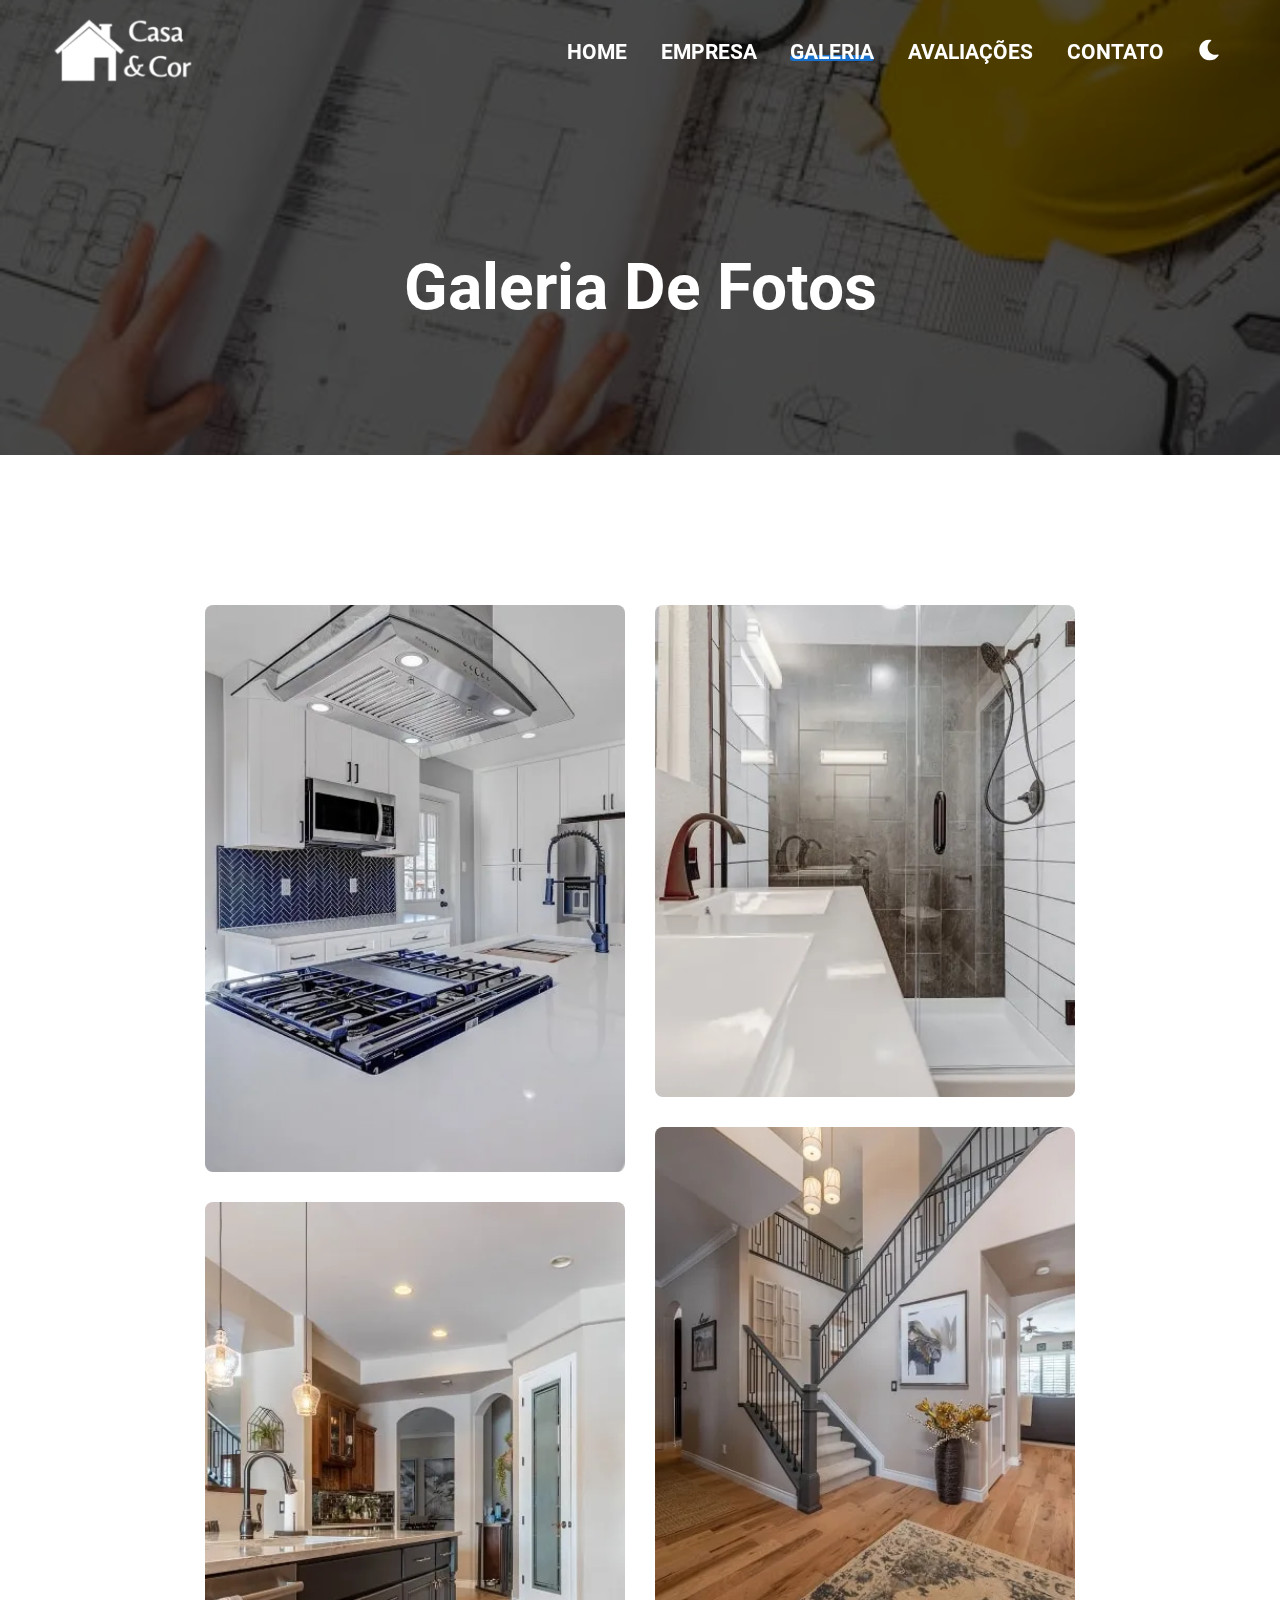
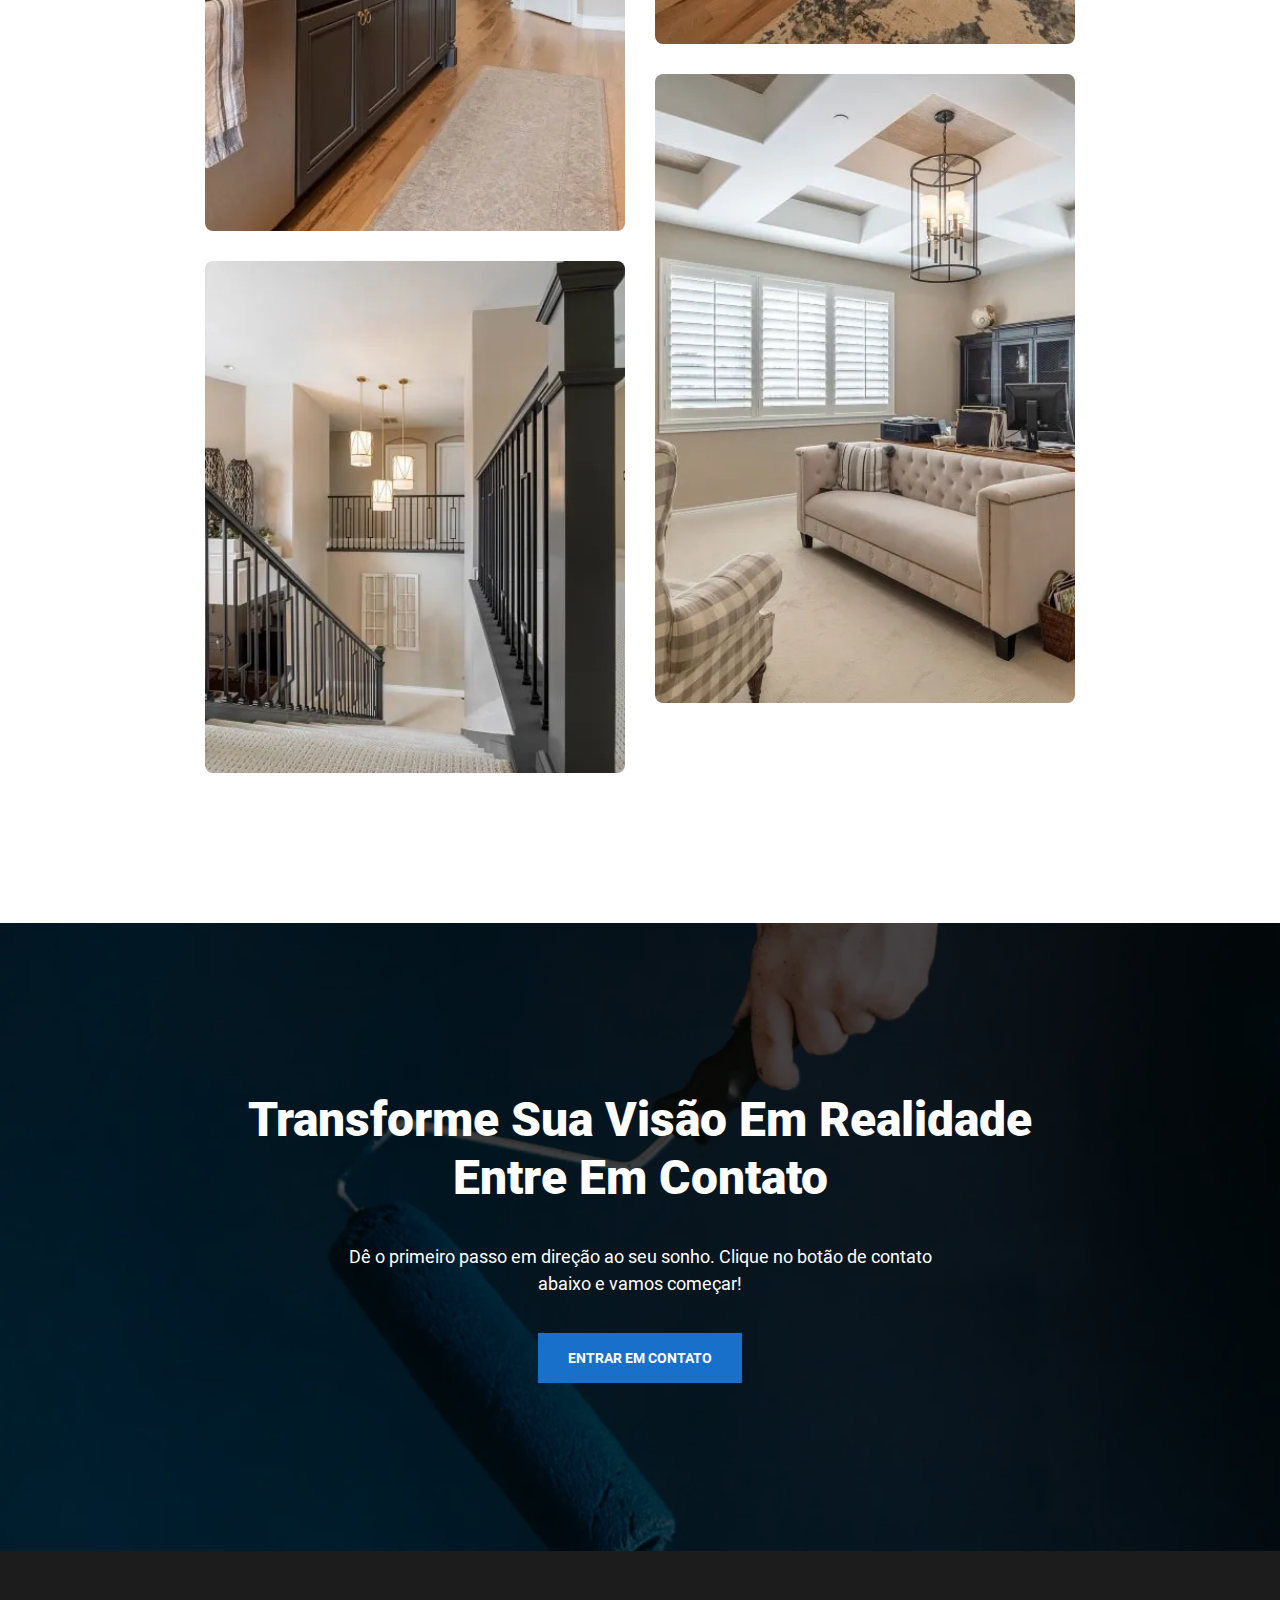
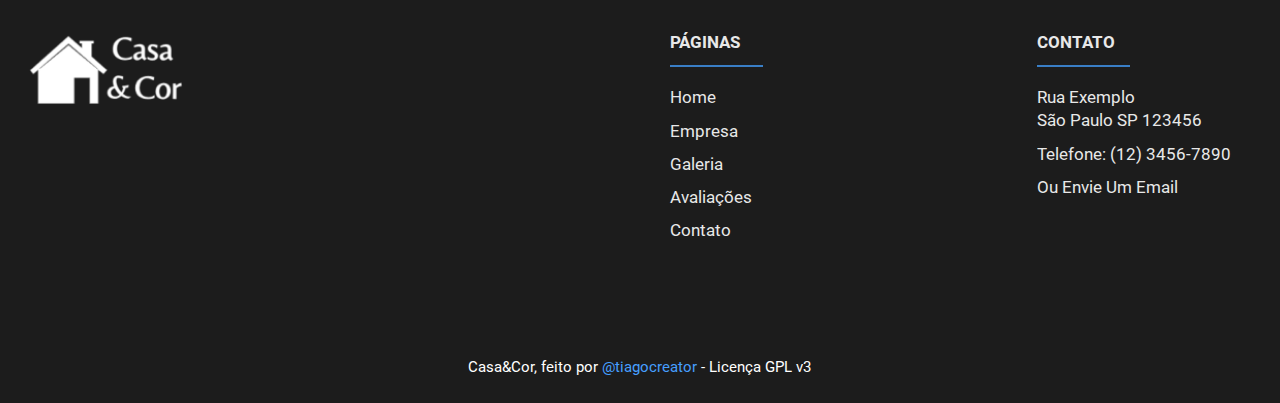
<file: projects.html>
<!DOCTYPE html>
<html lang="pt-BR">

<head>
    <meta charset="UTF-8" />
    <meta http-equiv="X-UA-Compatible" content="IE=edge" />
    <meta name="viewport" content="width=device-width, initial-scale=1.0" />

    <link rel="canonical" href="https://casa-e-cor.vercel.app/" />
    <meta name="description" content="Construção, reforma e pintura de qualidade para transformar seu espaço." />
    <meta name="keywords"
        content="construção, reforma, pintura, empreiteira, serviços de construção, renovação, reformas de casas, construção comercial, reparos, pintura de interiores, pintura de exteriores, construtora, empreiteiro, remodelação, empreiteira de obras, reforma residencial, serviços de pintura, obras comerciais">

    <!--Exibição em mídias sociais-->
    <meta property="og:title" content="" />
    <meta property="og:description" content="" />
    <meta property="og:type" content="website" />
    <meta property="og:url" content="" />
    <meta property="og:image" content="/images/social.jpg" />
    <meta property="og:image:secure_url" content="/images/social.jpg" />

    <!--Favicons-->
    <link rel="apple-touch-icon" sizes="180x180" href="/apple-touch-icon.png">
    <link rel="icon" type="image/png" sizes="32x32" href="/favicon-32x32.png">
    <link rel="icon" type="image/png" sizes="16x16" href="/favicon-16x16.png">
    <link rel="manifest" href="/site.webmanifest">
    <link rel="mask-icon" href="/safari-pinned-tab.svg" color="#5bbad5">
    <meta name="msapplication-TileColor" content="#2b5797">
    <meta name="theme-color" content="#ffffff">

    <!-- Pré-carregar -->
    <link rel="preload" as="image" href="/images/landing-projects-s.webp" />
    <link rel="preload" as="font" type="font/woff2" href="fonts/roboto-v29-latin-regular.woff2" crossorigin />
    <link rel="preload" as="font" type="font/woff2" href="fonts/roboto-v29-latin-700.woff2" crossorigin />

    <link rel="stylesheet" href="/css/root.css" />
    <link rel="stylesheet" href="/css/projects.css" />
    <link rel="stylesheet" href="/css/dark.css" />

    <title>Casa&Cor | Construção, Reforma e Pintura</title>
</head>

<body>
    <!--Para Leitores de Tela-->
    <a class="skip" aria-label="skip to main content" href="#main">Clique para ir até o conteúdo principal</a>

    <!-- ============================================ -->
    <!--                  Navegação                   -->
    <!-- ============================================ -->

    <div id="navigation">
        <div aria-hidden="true" class="background-color-div">
            <!--
                Esta div é usada para corrigir um erro de z-index onde o 
                #navbar-menu abre na frente da #navigation. Esta barra coloca
                o #navbar-menu atrás do #navigation.
            -->
        </div>
        <div class="container">
            <a class="logo" aria-label="click to go to home page" href="/index.html">
                <!--
                    Se não tiver uma verão dark do logo, remover a tag img da versão dark do logo, e também a classe .light da tag img da versão light do logo
                -->

                <!--Logo Light-->
                <img class="light" aria-hidden="true" src="/images/logo-light-m.webp"
                    srcset="/images/logo-light-m.webp 1x, /images/logo-light-l.webp 2x" alt="" width="196" height="92"
                    decoding="async" loading="lazy">

                <!--Logo Dark-->
                <img class="dark" aria-hidden="true" src="/images/logo-blue-m.webp"
                    srcset="/images/logo-blue-m.webp 1x, /images/logo-blue-l.webp 2x" alt="" width="196" height="92"
                    decoding="async" loading="lazy">
            </a>

            <!--Nagevação Principal-->
            <nav id="navbar-menu">
                <ul>
                    <li><a href="/index.html">Home</a></li>
                    <li><a href="/about.html">Empresa</a></li>
                    <li><a class="active" href="/projects.html">Galeria</a></li>
                    <li><a href="/reviews.html">Avaliações</a></li>
                    <li><a href="/contact.html">Contato</a></li>
                </ul>
            </nav>

            <!--Ativar Modo Dark-->
            <button id="dark-mode-toggle" title="Ativar Modo Escuro">
                <svg aria-hidden="true" class="moon" xmlns="http://www.w3.org/2000/svg" viewBox="0 0 480 480"
                    style="enable-background: new 0 0 480 480" xml:space="preserve">
                    <path
                        d="M459.782 347.328c-4.288-5.28-11.488-7.232-17.824-4.96-17.76 6.368-37.024 9.632-57.312 9.632-97.056 0-176-78.976-176-176 0-58.4 28.832-112.768 77.12-145.472 5.472-3.712 8.096-10.4 6.624-16.832S285.638 2.4 279.078 1.44C271.59.352 264.134 0 256.646 0c-132.352 0-240 107.648-240 240s107.648 240 240 240c84 0 160.416-42.688 204.352-114.176 3.552-5.792 3.04-13.184-1.216-18.496z" />
                </svg>
                <img class="sun" aria-hidden="true" src="/images/sun.svg" decoding="async" alt="lua" width="15"
                    height="15" />
            </button>

            <!--Ativar Navegação Mobile-->
            <button class="hamburger-menu" title="Abrir Menu">
                <span aria-hidden="true"></span>
            </button>
        </div>
    </div>

    <main id="main">
        <!-- ============================================ -->
        <!--              Página Principal                -->
        <!-- ============================================ -->

        <section id="int-hero">
            <h1 id="home-h">Galeria De Fotos</h1>
            <picture>
                <source media="(max-width: 400px)" srcset="/images/landing-projects-s.webp">
                <source media="(max-width: 1366px)" srcset="/images/landing-projects-m.webp">
                <source media="(max-width: 1900px)" srcset="/images/landing-projects-l.webp">
                <source media="(min-width: 1901px)" srcset="/images/landing-projects.webp">
                <img aria-hidden="true" decoding="async" src="/images/landing-projects-s.webp" alt="" width="360"
                    height="240">
            </picture>
        </section>

        <!-- ============================================ -->
        <!--                  Galeria                     -->
        <!-- ============================================ -->

        <section id="portfolio">
            <div class="container">
                <div class="row">
                    <picture>
                        <source media="(max-width: 400px)" srcset="/images/portfolio/port1-s.webp">
                        <source media="(max-width: 600px)" srcset="/images/portfolio/port1-m.webp">
                        <source media="(max-width: 1366px)" srcset="/images/portfolio/port1-l.webp">
                        <source media="(min-width: 1367px)" srcset="/images/portfolio/port1-xl.webp">
                        <img loading="lazy" decoding="async" src="/images/portfolio/port1-s.webp" alt="cozinha nova"
                            width="122" height="183">
                    </picture>
                    <picture>
                        <source media="(max-width: 400px)" srcset="/images/portfolio/port4-s.webp">
                        <source media="(max-width: 600px)" srcset="/images/portfolio/port4-m.webp">
                        <source media="(max-width: 1366px)" srcset="/images/portfolio/port4-l.webp">
                        <source media="(min-width: 1367px)" srcset="/images/portfolio/port4-xl.webp">
                        <img loading="lazy" decoding="async" src="/images/portfolio/port4-s.webp"
                            alt="bancada de pia personalizada" width="122" height="183">
                    </picture>
                    <picture>
                        <source media="(max-width: 400px)" srcset="/images/portfolio/port7-s.webp">
                        <source media="(max-width: 600px)" srcset="/images/portfolio/port7-m.webp">
                        <source media="(max-width: 1366px)" srcset="/images/portfolio/port7-l.webp">
                        <source media="(min-width: 1367px)" srcset="/images/portfolio/port7-xl.webp">
                        <img loading="lazy" decoding="async" src="/images/portfolio/port7-s.webp" alt="escadaria nova"
                            width="122" height="183">
                    </picture>
                </div>
                <div class="row">
                    <picture>
                        <source media="(max-width: 400px)" srcset="/images/portfolio/port2-s.webp">
                        <source media="(max-width: 600px)" srcset="/images/portfolio/port2-m.webp">
                        <source media="(max-width: 1366px)" srcset="/images/portfolio/port2-l.webp">
                        <source media="(min-width: 1367px)" srcset="/images/portfolio/port2-xl.webp">
                        <img loading="lazy" decoding="async" src="/images/portfolio/port2-s.webp"
                            alt="banheiro renovado" width="122" height="183">
                    </picture>
                    <picture>
                        <source media="(max-width: 400px)" srcset="/images/portfolio/port5-s.webp">
                        <source media="(max-width: 600px)" srcset="/images/portfolio/port5-m.webp">
                        <source media="(max-width: 1366px)" srcset="/images/portfolio/port5-l.webp">
                        <source media="(min-width: 1367px)" srcset="/images/portfolio/port5-xl.webp">
                        <img loading="lazy" decoding="async" src="/images/portfolio/port5-s.webp" alt="sala reformada"
                            width="122" height="183">
                    </picture>
                    <picture>
                        <source media="(max-width: 400px)" srcset="/images/portfolio/port8-s.webp">
                        <source media="(max-width: 600px)" srcset="/images/portfolio/port8-m.webp">
                        <source media="(max-width: 1366px)" srcset="/images/portfolio/port8-l.webp">
                        <source media="(min-width: 1367px)" srcset="/images/portfolio/port8-xl.webp">
                        <img loading="lazy" decoding="async" src="/images/portfolio/port8-s.webp"
                            alt="sala de estar nova" width="122" height="183">
                    </picture>
                </div>
            </div>
        </section>

        <!-- ============================================ -->
        <!--                   Call to Action             -->
        <!-- ============================================ -->

        <section id="cta">
            <div class="container">
                <h2 class="title">
                    Transforme Sua Visão Em Realidade <br />
                    Entre Em Contato
                </h2>
                <p>
                    Dê o primeiro passo em direção ao seu sonho. Clique no botão de contato abaixo e vamos começar!
                </p>
                <a href="/contact.html" class="button-solid">Entrar Em Contato</a>
            </div>
            <picture>
                <source media="(max-width: 400px)" srcset="/images/paint-s.webp">
                <source media="(max-width: 600px)" srcset="/images/paint-m.webp">
                <source media="(max-width: 1366px)" srcset="/images/paint-l.webp">
                <source media="(min-width: 1367px)" srcset="/images/paint.webp">
                <img aria-hidden="true" loading="lazy" decoding="async" src="/images/paint-s.webp" alt="" width="360"
                    height="240">
            </picture>
        </section>

    </main>

    <!-- ============================================ -->
    <!--                   Footer                     -->
    <!-- ============================================ -->

    <footer id="footer">
        <div class="container">
            <div class="left-section">
                <a class="logo" href="/index.html" aria-label="clique para ir para a página inicial">
                    <img aria-hidden="true" src="/images/logo-light-m.webp"
                        srcset="/images/logo-light-m.webp 1x, /images/logo-light-l.webp 2x" alt="" width="196"
                        height="92" decoding="async" loading="lazy">
                </a>
            </div>
            <div class="right-section">
                <div class="lists">
                    <ul>
                        <li>
                            <h2>Páginas</h2>
                        </li>
                        <li><a href="/index.html">Home</a></li>
                        <li><a href="/about.html">Empresa</a></li>
                        <li><a href="/projects.html">Galeria</a></li>
                        <li><a href="/reviews.html">Avaliações</a></li>
                        <li><a href="/contact.html">Contato</a></li>
                    </ul>
                    <ul>
                        <li>
                            <h2>Contato</h2>
                        </li>
                        <li>
                            <a href="/contact.html">Rua Exemplo<br />São Paulo SP 123456</a>
                        </li>
                        <li><a href="tel:1234567890">Telefone: (12) 3456-7890</a></li>
                        <li><a href="mailto:email@email.com">Ou Envie Um Email</a></li>
                    </ul>
                </div>
            </div>
        </div>

        <div class="credit">
            <span>Casa&Cor, feito por </span>
            <a href="https://github.com/tiagocreator" target="_blank" rel="noopener">@tiagocreator</a>
            <span class="copyright">- Licença GPL v3</span>
        </div>
    </footer>

    <script defer src="/script/nav.js"></script>
    <script defer src="/script/dark.js"></script>
    <script defer src="./script/scroll.js"></script>

</body>

</html>
</file>
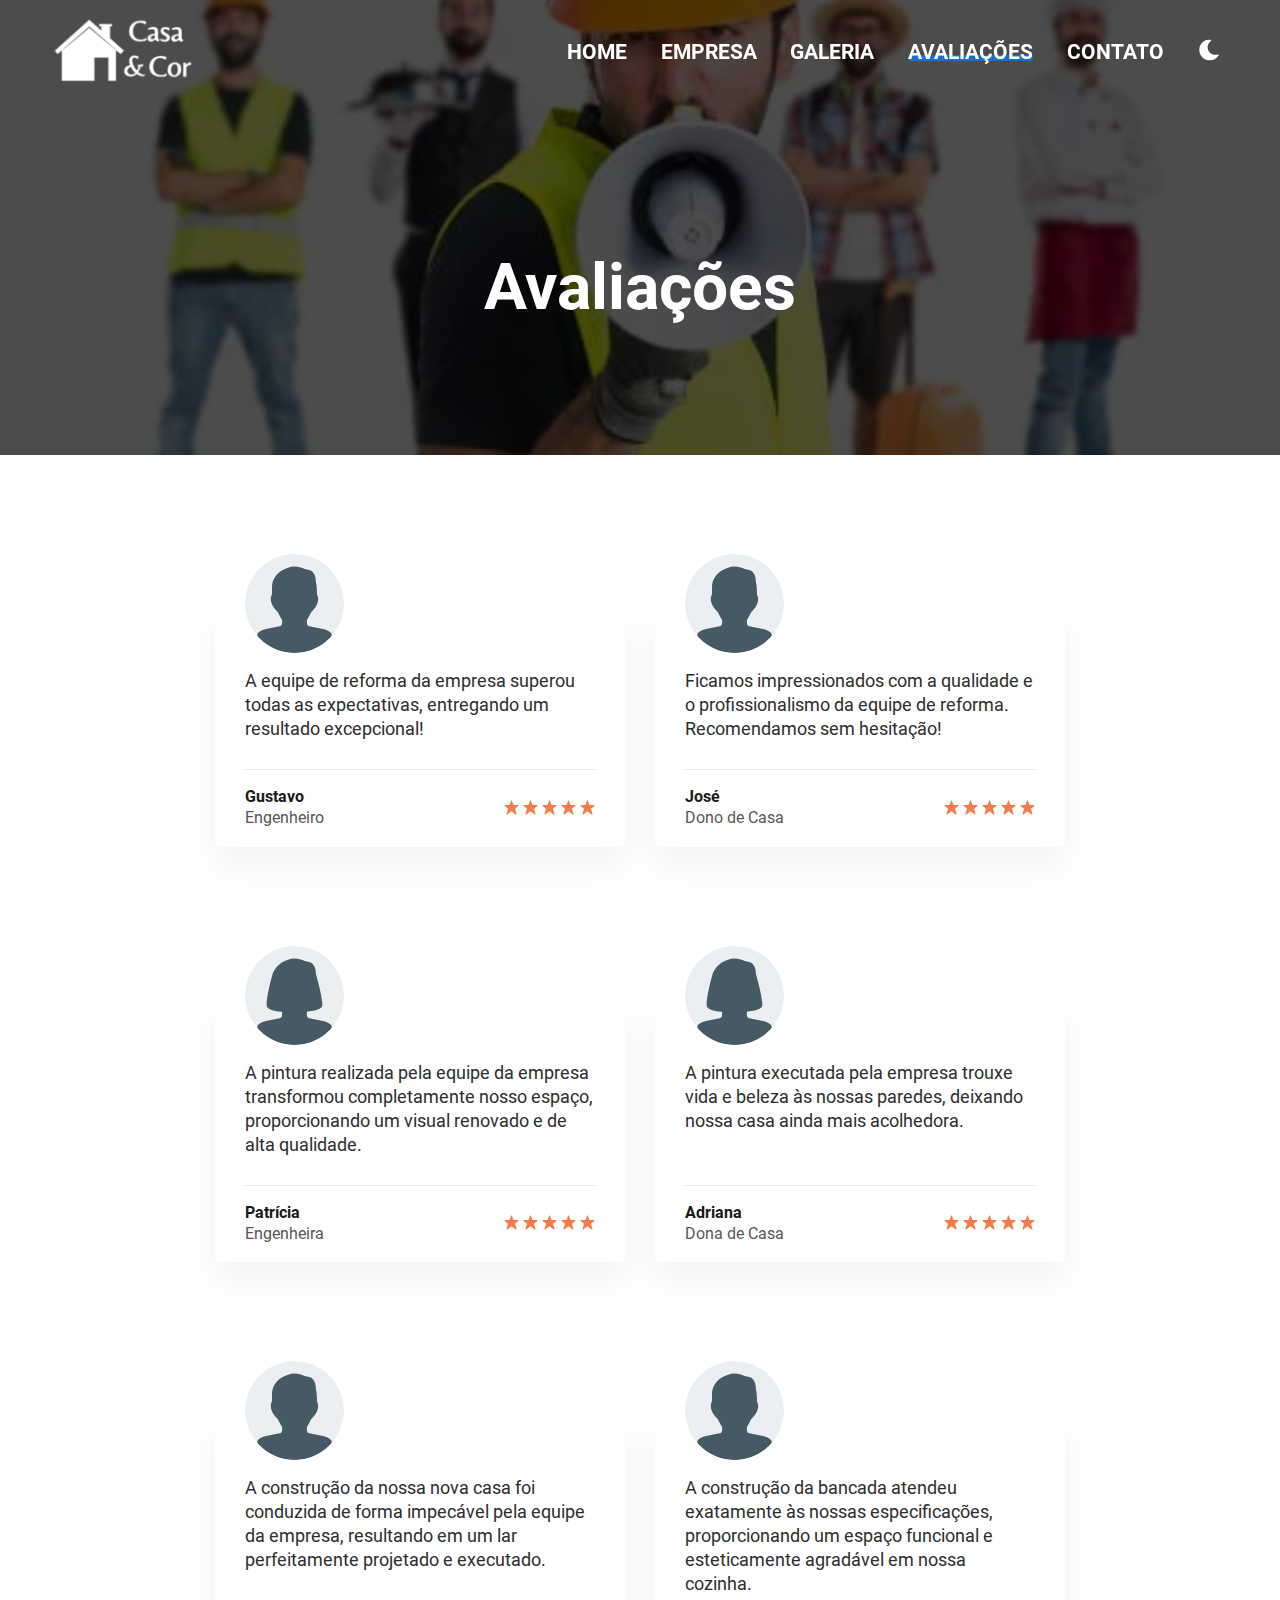
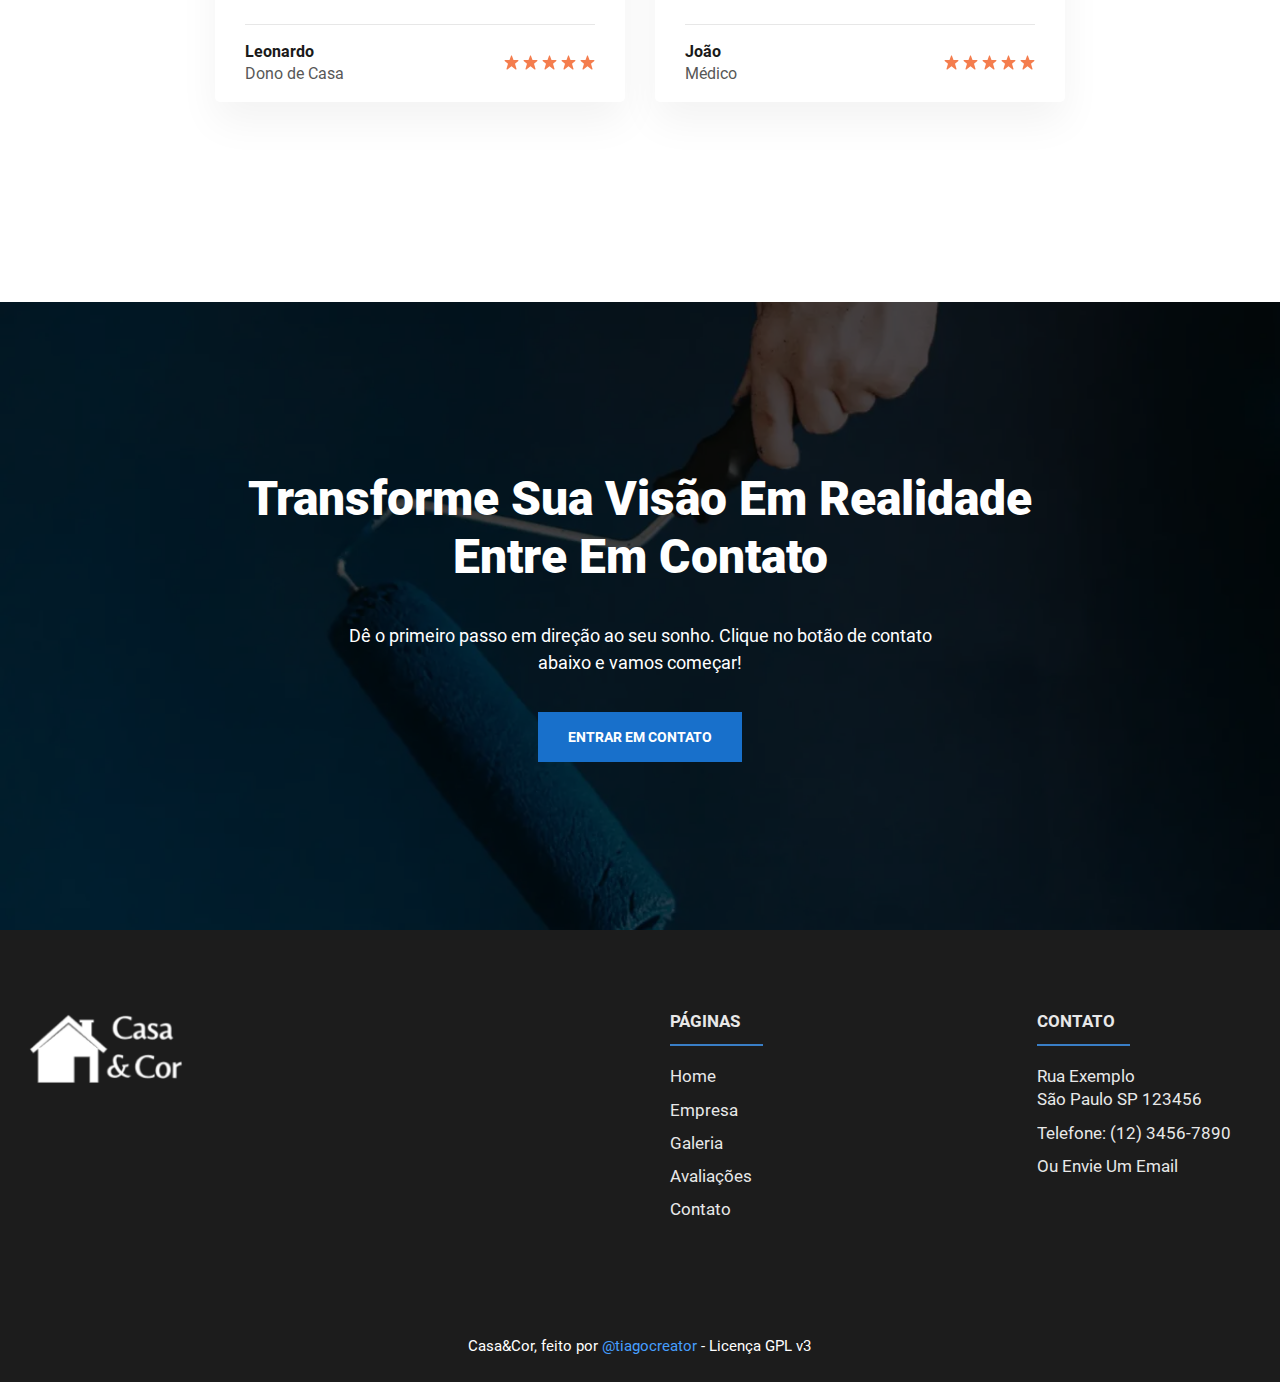
<file: reviews.html>
<!DOCTYPE html>
<html lang="pt-BR">

<head>
    <meta charset="UTF-8" />
    <meta http-equiv="X-UA-Compatible" content="IE=edge" />
    <meta name="viewport" content="width=device-width, initial-scale=1.0" />

    <link rel="canonical" href="https://casa-e-cor.vercel.app/" />
    <meta name="description" content="Construção, reforma e pintura de qualidade para transformar seu espaço." />
    <meta name="keywords"
        content="construção, reforma, pintura, empreiteira, serviços de construção, renovação, reformas de casas, construção comercial, reparos, pintura de interiores, pintura de exteriores, construtora, empreiteiro, remodelação, empreiteira de obras, reforma residencial, serviços de pintura, obras comerciais">

    <!--Exibição em mídias sociais-->
    <meta property="og:title" content="" />
    <meta property="og:description" content="" />
    <meta property="og:type" content="website" />
    <meta property="og:url" content="" />
    <meta property="og:image" content="/images/social.jpg" />
    <meta property="og:image:secure_url" content="/images/social.jpg" />

    <!--Favicons-->
    <link rel="apple-touch-icon" sizes="180x180" href="/apple-touch-icon.png">
    <link rel="icon" type="image/png" sizes="32x32" href="/favicon-32x32.png">
    <link rel="icon" type="image/png" sizes="16x16" href="/favicon-16x16.png">
    <link rel="manifest" href="/site.webmanifest">
    <link rel="mask-icon" href="/safari-pinned-tab.svg" color="#5bbad5">
    <meta name="msapplication-TileColor" content="#2b5797">
    <meta name="theme-color" content="#ffffff">

    <!-- Pré-carregar -->
    <link rel="preload" as="image" href="/images/landing-reviews-s.webp" />
    <link rel="preload" as="font" type="font/woff2" href="fonts/roboto-v29-latin-regular.woff2" crossorigin />
    <link rel="preload" as="font" type="font/woff2" href="fonts/roboto-v29-latin-700.woff2" crossorigin />

    <link rel="stylesheet" href="/css/root.css">
    <link rel="stylesheet" href="/css/reviews.css">
    <link rel="stylesheet" href="/css/dark.css">

    <title>Casa&Cor | Construção, Reforma e Pintura</title>
</head>

<body>
    <!--Para Leitores de Tela-->
    <a class="skip" aria-label="skip to main content" href="#main">Click To Skip To Main Content</a>

    <!-- ============================================ -->
    <!--                  Navegação                   -->
    <!-- ============================================ -->

    <div id="navigation">
        <div aria-hidden="true" class="background-color-div">
            <!--
                    Esta div é usada para corrigir um erro de z-index onde o 
                    #navbar-menu abre na frente da #navigation. Esta barra coloca
                    o #navbar-menu atrás do #navigation.
                -->
        </div>
        <div class="container">
            <a class="logo" aria-label="click to go to home page" href="/index.html">
                <!--
                        Se não tiver uma verão dark do logo, remover a tag img da versão dark do logo, e também a classe .light da tag img da versão light do logo
                    -->

                <!--Logo Light-->
                <img class="light" aria-hidden="true" src="/images/logo-light-m.webp"
                    srcset="/images/logo-light-m.webp 1x, /images/logo-light-l.webp 2x" alt="" width="196" height="92"
                    decoding="async" loading="lazy">

                <!--Logo Dark-->
                <img class="dark" aria-hidden="true" src="/images/logo-blue-m.webp"
                    srcset="/images/logo-blue-m.webp 1x, /images/logo-blue-l.webp 2x" alt="" width="196" height="92"
                    decoding="async" loading="lazy">
            </a>

            <!--Nagevação Principal-->
            <nav id="navbar-menu">
                <ul>
                    <li><a href="/index.html">Home</a></li>
                    <li><a href="/about.html">Empresa</a></li>
                    <li><a href="/projects.html">Galeria</a></li>
                    <li><a class="active" href="/reviews.html">Avaliações</a></li>
                    <li><a href="/contact.html">Contato</a></li>
                </ul>
            </nav>

            <!--Ativar Modo Dark-->
            <button id="dark-mode-toggle" title="Ativar Modo Escuro">
                <svg aria-hidden="true" class="moon" xmlns="http://www.w3.org/2000/svg" viewBox="0 0 480 480"
                    style="enable-background: new 0 0 480 480" xml:space="preserve">
                    <path
                        d="M459.782 347.328c-4.288-5.28-11.488-7.232-17.824-4.96-17.76 6.368-37.024 9.632-57.312 9.632-97.056 0-176-78.976-176-176 0-58.4 28.832-112.768 77.12-145.472 5.472-3.712 8.096-10.4 6.624-16.832S285.638 2.4 279.078 1.44C271.59.352 264.134 0 256.646 0c-132.352 0-240 107.648-240 240s107.648 240 240 240c84 0 160.416-42.688 204.352-114.176 3.552-5.792 3.04-13.184-1.216-18.496z" />
                </svg>
                <img class="sun" aria-hidden="true" src="/images/sun.svg" decoding="async" alt="lua" width="15"
                    height="15" />
            </button>

            <!--Ativar Navegação Mobile-->
            <button class="hamburger-menu" title="Abrir Menu">
                <span aria-hidden="true"></span>
            </button>
        </div>
    </div>

    <main id="main">

        <!-- ============================================ -->
        <!--              Página Principal                -->
        <!-- ============================================ -->

        <section id="int-hero">
            <h1 id="home-h">Avaliações</h1>
            <picture>
                <source media="(max-width: 400px)" srcset="/images/landing-reviews-s.webp">
                <source media="(max-width: 1366px)" srcset="/images/landing-reviews-m.webp">
                <source media="(max-width: 1900px)" srcset="/images/landing-reviews-l.webp">
                <source media="(min-width: 1901px)" srcset="/images/landing-reviews.webp">
                <img aria-hidden="true" decoding="async" src="/images/landing-reviews-s.webp" alt="" width="360"
                    height="240">
            </picture>
        </section>

        <!-- ============================================ -->
        <!--                  Avaliações                  -->
        <!-- ============================================ -->

        <section id="reviews">
            <div class="container">
                <div class="review">
                    <picture>
                        <img class="profile" loading="lazy" decoding="async" src="/images/profile.svg" alt="" width="99"
                            height="99">
                    </picture>
                    <p>
                        A equipe de reforma da empresa superou todas as expectativas, entregando um resultado
                        excepcional!
                    </p>
                    <div class="star-group">
                        <span class="name">Gustavo<span class="desc">Engenheiro</span></span>
                        <picture>
                            <img aria-hidden="true" loading="lazy" decoding="async" src="/images/stars.svg" alt="stars"
                                width="91" height="15">
                        </picture>
                    </div>
                </div>
                <div class="review">
                    <picture>
                        <img class="profile" loading="lazy" decoding="async" src="/images/profile.svg" alt="" width="99"
                            height="99">
                    </picture>
                    <p>
                        Ficamos impressionados com a qualidade e o profissionalismo da equipe de reforma. Recomendamos
                        sem hesitação!
                    </p>
                    <div class="star-group">
                        <span class="name">José<span class="desc">Dono de Casa</span></span>
                        <picture>
                            <img aria-hidden="true" loading="lazy" decoding="async" src="/images/stars.svg" alt="stars"
                                width="91" height="15">
                        </picture>
                    </div>
                </div>
                <div class="review">
                    <picture>
                        <img class="profile" loading="lazy" decoding="async" src="/images/profile-woman.svg" alt=""
                            width="99" height="99">
                    </picture>
                    <p>
                        A pintura realizada pela equipe da empresa transformou completamente nosso espaço,
                        proporcionando um visual renovado e
                        de alta qualidade.
                    </p>
                    <div class="star-group">
                        <span class="name">Patrícia<span class="desc">Engenheira</span></span>
                        <picture>
                            <img aria-hidden="true" loading="lazy" decoding="async" src="/images/stars.svg" alt="stars"
                                width="91" height="15">
                        </picture>
                    </div>
                </div>
                <div class="review">
                    <picture>
                        <img class="profile" loading="lazy" decoding="async" src="/images/profile-woman.svg" alt=""
                            width="99" height="99">
                    </picture>
                    <p>
                        A pintura executada pela empresa trouxe vida e beleza às nossas paredes, deixando nossa casa
                        ainda mais acolhedora.
                    </p>
                    <div class="star-group">
                        <span class="name">Adriana<span class="desc">Dona de Casa</span></span>
                        <picture>
                            <img aria-hidden="true" loading="lazy" decoding="async" src="/images/stars.svg" alt="stars"
                                width="91" height="15">
                        </picture>
                    </div>
                </div>
                <div class="review">
                    <picture>
                        <img class="profile" loading="lazy" decoding="async" src="/images/profile.svg" alt="" width="99"
                            height="99">
                    </picture>
                    <p>
                        A construção da nossa nova casa foi conduzida de forma impecável pela equipe da empresa,
                        resultando em um lar
                        perfeitamente projetado e executado.
                    </p>
                    <div class="star-group">
                        <span class="name">Leonardo<span class="desc">Dono de Casa</span></span>
                        <picture>
                            <img aria-hidden="true" loading="lazy" decoding="async" src="/images/stars.svg" alt="stars"
                                width="91" height="15">
                        </picture>
                    </div>
                </div>
                <div class="review">
                    <picture>
                        <img class="profile" loading="lazy" decoding="async" src="/images/profile.svg" alt="" width="99"
                            height="99">
                    </picture>
                    <p>
                        A construção da bancada atendeu exatamente às nossas especificações, proporcionando
                        um espaço funcional e
                        esteticamente agradável em nossa cozinha.
                    </p>
                    <div class="star-group">
                        <span class="name">João<span class="desc">Médico</span></span>
                        <picture>
                            <img aria-hidden="true" loading="lazy" decoding="async" src="/images/stars.svg" alt="stars"
                                width="91" height="15">
                        </picture>
                    </div>
                </div>
            </div>
        </section>

        <!-- ============================================ -->
        <!--                Call to Action                -->
        <!-- ============================================ -->

        <section id="cta">
            <div class="container">
                <h2 class="title">
                    Transforme Sua Visão Em Realidade <br />
                    Entre Em Contato
                </h2>
                <p>
                    Dê o primeiro passo em direção ao seu sonho. Clique no botão de contato abaixo e vamos começar!
                </p>
                <a href="/contact.html" class="button-solid">Entrar Em Contato</a>
            </div>
            <picture>
                <source media="(max-width: 400px)" srcset="/images/paint-s.webp">
                <source media="(max-width: 600px)" srcset="/images/paint-m.webp">
                <source media="(max-width: 1366px)" srcset="/images/paint-l.webp">
                <source media="(min-width: 1367px)" srcset="/images/paint.webp">
                <img aria-hidden="true" loading="lazy" decoding="async" src="/images/paint-s.webp" alt="" width="360"
                    height="240">
            </picture>
        </section>

    </main>

    <!-- ============================================ -->
    <!--                   Footer                     -->
    <!-- ============================================ -->

    <footer id="footer">
        <div class="container">
            <div class="left-section">
                <a class="logo" href="/index.html" aria-label="clique para ir para a página inicial">
                    <img aria-hidden="true" src="/images/logo-light-m.webp"
                        srcset="/images/logo-light-m.webp 1x, /images/logo-light-l.webp 2x" alt="" width="196"
                        height="92" decoding="async" loading="lazy">
                </a>
            </div>
            <div class="right-section">
                <div class="lists">
                    <ul>
                        <li>
                            <h2>Páginas</h2>
                        </li>
                        <li><a href="/index.html">Home</a></li>
                        <li><a href="/about.html">Empresa</a></li>
                        <li><a href="/projects.html">Galeria</a></li>
                        <li><a href="/reviews.html">Avaliações</a></li>
                        <li><a href="/contact.html">Contato</a></li>
                    </ul>
                    <ul>
                        <li>
                            <h2>Contato</h2>
                        </li>
                        <li>
                            <a href="/contact.html">Rua Exemplo<br />São Paulo SP 123456</a>
                        </li>
                        <li><a href="tel:1234567890">Telefone: (12) 3456-7890</a></li>
                        <li><a href="mailto:email@email.com">Ou Envie Um Email</a></li>
                    </ul>
                </div>
            </div>
        </div>

        <div class="credit">
            <span>Casa&Cor, feito por </span>
            <a href="https://github.com/tiagocreator" target="_blank" rel="noopener">@tiagocreator</a>
            <span class="copyright">- Licença GPL v3</span>
        </div>
    </footer>

    <script defer src="/script/nav.js"></script>
    <script defer src="/script/dark.js"></script>
    <script defer src="./script/scroll.js"></script>

</body>

</html>
</file>
<file: css/critical.css>
@media only screen and (min-width:0){#hero{font-size:inherit;padding-bottom:16.875em;padding-top:9.375em;position:relative;z-index:1}#hero:before{content:'';position:absolute;display:block;height:100%;width:100%;background:#000;opacity:.7;top:0;left:0;z-index:-10}#hero picture{position:absolute;top:0;left:0;height:100%;width:100%;z-index:-11}#hero picture img{position:absolute;top:0;left:0;height:100%;width:100%;object-fit:cover}#hero .hero-content{width:96%;max-width:71.5em;margin:auto;position:relative;z-index:10;text-align:center}#hero .hero-content{padding:0}#hero .heroText{width:100%;margin:auto;max-width:56.875em}#hero h1{font-weight:bold;font-size:min(12vw, 4em);color:#fff;text-align:center;line-height:1.203125;margin:auto;width:100%;max-width:14.125em;margin-bottom:1.4375em;position:relative}#hero h1:before{content:'';position:absolute;display:block;height:.0625em;width:1.515625em;background:var(--primary);opacity:1;bottom:-0.25em;left:50%;transform:translateX(-50%)}#hero p{line-height:1.55em;margin:auto;margin-bottom:1.72222222em;color:#fff;width:100%;text-align:center;max-width:34.27777778em;opacity:1}#hero .button-solid{margin:auto;display:inline-block;width:auto}}@media only screen and (min-width:48em){#hero{padding:12.5em 0 18.75em 0;z-index:1;overflow:hidden}#hero .hero-content{display:flex;justify-content:space-between;position:relative}}@media only screen and (min-width:1366px){#hero{padding-top:17.0625em;padding-bottom:19.1875em;background:url('../images/landing-l.webp');background-size:cover;background-position:center;background-repeat:no-repeat;background-attachment:fixed}#hero picture{display:none}}@media only screen and (min-width:0){.services{border-radius:.3125em;margin:auto;margin-top:-10.4375em;position:relative;z-index:100;background:#fff;width:90%;max-width:82.5em;padding:3.125em 1.25em;border-top:.375em solid var(--primary);box-shadow:0 20px 40px rgba(0,0,0,0.05);margin-bottom:3.125em}.services .card{display:block;width:100%;max-width:22.3125em;margin:auto;margin-bottom:3.125em}.services .card:last-of-type{margin-bottom:0}.services .card picture{background:var(--primary);width:5.5em;height:5.5em;display:flex;justify-content:center;align-items:center;margin:auto;margin-bottom:1.4375em;border-radius:50%}.services .card picture img{width:3em;height:3em}.services .card h2{text-align:center;font-size:2em;line-height:1.35em;font-weight:700;color:#1a1a1a;margin-bottom:.65em}.services .card p{text-align:center;line-height:1.33333333em;width:100%;opacity:.8}}@media only screen and (min-width:768px){.services{font-size:min(1.8vw, 1em);display:flex;justify-content:space-between;align-items:flex-start;width:98%}.services .card{margin:0;max-width:20.3125em}}@media only screen and (min-width:1300px){.services{padding:3.125em 5em}.services .card{max-width:22.3125em}}@media only screen and (min-width:0){body.dark-mode #services{background:var(--medium)}body.dark-mode #services picture{background:var(--primaryDark)}body.dark-mode #services h2{color:#fff;font-weight:bold}}
</file>
<file: css/root.css>
@media only screen and (min-width:0){:root{--primary:#1870cb;--primaryShade:#3d89d9;--primaryDark:#0a116b;--bodyText:#1a1a1a}@font-face{font-family:'Roboto';font-style:normal;font-weight:400;src:local(''),url('../fonts/roboto-v29-latin-regular.woff2') format('woff2'),url('../fonts/roboto-v29-latin-regular.woff') format('woff');font-display:swap}@font-face{font-family:'Roboto';font-style:normal;font-weight:700;src:local(''),url('../fonts/roboto-v29-latin-700.woff2') format('woff2'),url('../fonts/roboto-v29-latin-700.woff') format('woff');font-display:swap}@font-face{font-family:'Roboto';font-style:normal;font-weight:900;src:local(''),url('../fonts/roboto-v29-latin-900.woff2') format('woff2'),url('../fonts/roboto-v29-latin-900.woff') format('woff');font-display:swap}body,html{margin:0;padding:0;font-size:100%;font-family:'Roboto',Arial,sans-serif;color:var(--bodyText);overflow-x:hidden}*,*:before,*:after{margin:0;padding:0;box-sizing:border-box}body{transition:background-color .3s}.container{position:relative;width:92%;margin:auto}h1,h2,h3,h4,h5,h6{margin:0;color:#1a1a1a}p,li,a{font-size:1.125em;line-height:1.5em;margin:0}p,li{color:#2e2e2e}a:hover,button:hover{cursor:pointer}.button-solid{font-size:.875em;font-weight:bold;text-transform:uppercase;text-decoration:none;display:inline-block;width:auto;color:#fff;line-height:3.57142857em;height:3.57142857em;text-align:center;padding:0 2.14285714em;position:relative;z-index:1;background-color:var(--primary);transition:color .3s;transition-delay:.1s}.button-solid:hover{color:#aad3e1}.button-solid:hover:before{width:100%}.button-solid:before{content:'';position:absolute;display:block;height:100%;opacity:1;top:0;left:0;z-index:-1;background-color:#000;width:0;transition:width .3s}.skip{position:absolute;top:0;left:0;opacity:0;z-index:-1111111}}@media only screen and (min-width:1024px){body,html{padding:0;margin:0}}@media only screen and (min-width:2000px){body,html{font-size:.85vw}}@media only screen and (max-width:1023px){#navigation{position:fixed;top:0;left:0;width:100%;z-index:10000;height:auto}#navigation .background-color-div{position:absolute;top:0;left:0;background-color:#fff;width:100%;height:100%;box-shadow:rgba(149,157,165,0.2) 0 8px 24px}#navigation .container{padding:.8125em 0;width:96%}#navigation .logo{display:inline-block;height:1.875em;width:auto}#navigation .logo img{width:auto;height:100%}#navigation .logo .light{display:none}#navigation .logo .dark{display:block}#navigation .hamburger-menu{position:absolute;right:0;border:none;height:3em;width:3em;z-index:100;display:block;background:transparent;padding:0;top:50%;transform:translateY(-50%);transition:top .3s}#navigation .hamburger-menu span{height:2px;width:1.875em;background-color:#000;display:block;position:absolute;left:50%;transform:translateX(-50%);transition:background-color .3s}#navigation .hamburger-menu span:before{content:'';position:absolute;display:block;height:2px;width:80%;background:#000;opacity:1;top:-6px;left:0;transition:width .3s,left .3s,top .3s,transform .5s}#navigation .hamburger-menu span:after{content:'';position:absolute;display:block;height:2px;width:80%;background:#000;opacity:1;top:6px;left:0;transition:width .3s,left .3s,top .3s,transform .3s}#navigation .hamburger-menu.clicked span{background-color:transparent}#navigation .hamburger-menu.clicked span:before{width:100%;transform:translate(-50%, -50%) rotate(225deg);left:50%;top:50%}#navigation .hamburger-menu.clicked span:after{width:100%;transform:translate(-50%, -50%) rotate(-225deg);left:50%;top:50%}#navigation #navbar-menu{position:fixed;right:0;padding:0;width:100%;border-radius:0 0 .375em .375em;z-index:-1;overflow:hidden;box-shadow:rgba(149,157,165,0.2) 0 8px 24px;background-color:#fff;top:4em;padding-top:0;height:0;transition:height .3s,padding-top .3s,top .3s}#navigation #navbar-menu ul{padding:0;perspective:700px}#navigation #navbar-menu ul li{list-style:none;margin-bottom:1.5em;text-align:center;transform-style:preserve-3d;opacity:0;transform:translateY(-0.4375em) rotateX(90deg);transition:opacity .5s,transform .5s}#navigation #navbar-menu ul li:nth-of-type(1){transition-delay:.1s}#navigation #navbar-menu ul li:nth-of-type(2){transition-delay:.2s}#navigation #navbar-menu ul li:nth-of-type(3){transition-delay:.3s}#navigation #navbar-menu ul li:nth-of-type(4){transition-delay:.4s}#navigation #navbar-menu ul li:nth-of-type(5){transition-delay:.5s}#navigation #navbar-menu ul li a{text-decoration:none;text-transform:uppercase;color:#000;font-size:1.1875em;text-align:center;display:inline-block;position:relative;font-weight:bold}#navigation #navbar-menu ul li a.active:before{content:'';position:absolute;display:block;height:.42105263em;background:var(--primary);opacity:1;bottom:.26315789em;border-radius:.21052632em;left:-0.31578947em;right:-0.31578947em;z-index:-1}#navigation #navbar-menu.open{height:19.125em;padding-top:1.25em;z-index:-100}#navigation #navbar-menu.open ul li{opacity:1;transform:translateY(0) rotateX(0)}}@media only screen and (min-width:64em){::-webkit-scrollbar-track{-webkit-box-shadow:inset 0 0 .375em rgba(0,0,0,0.3);background-color:#fff}::-webkit-scrollbar-track-piece{background-color:#f0f0f0}::-webkit-scrollbar{width:.75em;background-color:#f5f5f5}::-webkit-scrollbar-thumb{border-radius:.625em;background:var(--primary)}body.scroll #navigation .background-color-div{height:100%;box-shadow:rgba(100,100,111,0.2) 0 7px 29px 0}body.scroll #navigation .logo .light{display:none}body.scroll #navigation .logo .dark{display:block}body.scroll #navigation #navbar-menu ul li a{color:#1a1a1a}body.scroll #dark-mode-toggle svg path{fill:#000}body.dark-mode #navigation .background-color-div{height:100%;box-shadow:rgba(100,100,111,0.2) 0 7px 29px 0}#navigation{width:100%;height:6.25em;position:fixed;top:0;left:0;z-index:200000;padding:0;display:flex;align-items:center}#navigation .background-color-div{position:absolute;top:0;left:0;width:100%;background-color:#fff;height:0;transition:height .3s}#navigation .container{max-width:75em;display:flex;justify-content:flex-end;align-items:center}#navigation .logo{margin-right:auto;height:3.75em;width:auto}#navigation .logo img{width:auto;height:100%}#navigation #navbar-menu ul{padding:0;display:flex;justify-content:flex-end;align-items:center}#navigation #navbar-menu ul li{list-style:none;margin-left:1.875em;padding-top:.1875em}#navigation #navbar-menu ul li a{text-decoration:none;font-weight:bold;font-size:1.1875em;text-transform:uppercase;position:relative;z-index:1;color:#fff;transition:color .3s}#navigation #navbar-menu ul li a:before{content:'';position:absolute;display:block;height:.31578947em;border-radius:.15789474em;background:var(--primary);opacity:1;bottom:.10526316em;z-index:-1;left:0;width:0;transition:width .3s}#navigation #navbar-menu ul li a:hover:before{width:100%}#navigation #navbar-menu ul li a.active:before{content:'';position:absolute;display:block;width:100%;height:.31578947em;background:var(--primary);opacity:1;bottom:.10526316em;border-radius:.15789474em;left:0;right:-0.31578947em;z-index:-1;transition:bottom .3s}#navigation .hamburger-menu{display:none}}@media only screen and (max-width:1023px){body.dark-mode #navigation .background-color-div{background-color:var(--dark)}body.dark-mode #navigation .hamburger-menu.clicked span{background-color:var(--dark)}body.dark-mode #navigation .hamburger-menu span{background-color:#fff}body.dark-mode #navigation .hamburger-menu span:before,body.dark-mode #navigation .hamburger-menu span:after{background-color:#fff}body.dark-mode #navigation .logo .light{display:block}body.dark-mode #navigation .logo .dark{display:none !important}body.dark-mode #navigation #navbar-menu{background-color:var(--medium)}body.dark-mode #navigation #navbar-menu ul li a{color:#fff}body.dark-mode #navigation #navbar-menu ul li a:before{background:var(--accent)}body.dark-mode #navigation #navbar-menu ul li a.active{color:var(--primary)}}@media only screen and (min-width:1024px){body.dark-mode #navigation .background-color-div{background-color:var(--dark)}body.dark-mode #navigation .logo .light{display:block}body.dark-mode #navigation .logo .dark{display:none !important}body.dark-mode #navigation #navbar-menu ul li a{color:#fff}body.dark-mode #navigation #navbar-menu ul li a:before{background:var(--accent)}body.dark-mode #navigation #navbar-menu ul li a.active{color:var(--primary)}}@media only screen and (min-width:0){#int-hero{display:flex;justify-content:center;align-items:center;flex-direction:column;position:relative;z-index:1;min-height:30vh;padding-top:3.125em}#int-hero:before{content:'';position:absolute;display:block;height:100%;width:100%;background:#000;opacity:.7;top:0;left:0;z-index:-1}#int-hero picture{position:absolute;top:0;left:0;height:100%;width:100%;z-index:-2}#int-hero picture img{position:absolute;top:0;left:0;height:100%;width:100%;object-fit:cover}#int-hero h1{color:#fff;font-size:2.13333333em;text-align:center;margin:0 auto;position:relative;width:96%;max-width:7.8125em;margin-top:1.09375em;margin-bottom:.46875em}#int-hero p{color:#fff;text-align:center;max-width:22.22222222em;margin:auto;margin-bottom:1.66666667em;display:block;width:96%}}@media only screen and (min-width:48em){#int-hero{font-size:16px}#int-hero h1{font-size:4em}}@media only screen and (min-width:64em){#int-hero{min-height:18.75em;height:auto;padding-top:11.25em;padding-block-end:6.25em;background-attachment:fixed;font-size:inherit}}@media only screen and (min-width:0){#footer{background:#1c1c1c;padding:5.25em 0 1.25em;font-size:min(4vw, 1.2em)}#footer .left-section{margin:auto;margin-bottom:3.125em;text-align:center}#footer .left-section .logo{display:inline-block;margin:auto;width:auto;height:3.125em;margin-bottom:1.875em;text-align:center}#footer .left-section .logo img{width:auto;height:100%;display:block}#footer .left-section p{font-size:.875em;line-height:1.92857143;color:#fff;opacity:.9;text-align:center;width:100%;width:21.92857143em;margin:auto}#footer .right-section{width:96%;max-width:25.4375em;margin:auto}#footer .right-section .lists{display:flex;justify-content:space-between;flex-wrap:wrap;width:96%;max-width:19.1875em;margin:auto}#footer .right-section .lists ul{padding:0;margin-bottom:0;margin-top:0}#footer .right-section .lists ul:nth-of-type(3){margin-top:3.125em}#footer .right-section .lists ul:nth-of-type(3) li{display:flex;justify-content:flex-start;align-items:center;margin-bottom:.88888889em}#footer .right-section .lists ul:nth-of-type(3) li:last-of-type{margin-bottom:0}#footer .right-section .lists ul li{list-style:none;margin-bottom:.66666667em;color:#fff;font-size:1em;opacity:.9}#footer .right-section .lists ul li a{text-decoration:none;color:#fff;line-height:1.16666667;transition:color .3s}#footer .right-section .lists ul li a:hover{color:var(--primary)}#footer .right-section .lists ul h2{color:#fff;font-size:1.125em;line-height:1.16666667;margin-bottom:2.05555556em;text-transform:uppercase;font-weight:bold;position:relative}#footer .right-section .lists ul h2:before{content:'';position:absolute;display:block;height:.11111111em;width:5.38888889em;background:var(--primaryShade);opacity:1;bottom:-0.88888889em;left:0}#footer .right-section .buttons{display:flex;justify-content:center}#footer .right-section .button-solid{margin:0;height:2.94444444em;padding-top:.16666667em;width:13.88888889em}#footer .credit{color:#fff;width:96%;margin:auto;text-align:center;margin-top:6.25em;line-height:2.25em;font-size:1em}#footer .credit a{color:#469fff;text-decoration:none;font-size:1em}#footer .credit a:hover{text-decoration:underline}#footer .credit .copyright{display:block;font-size:1em}}@media only screen and (min-width:64em){#footer{font-size:min(1.2vw, 1em)}#footer .container{display:flex;flex-direction:row;flex-wrap:nowrap;justify-content:space-between;width:96%;max-width:82.5em;margin:auto;padding:0}#footer .left-section{width:25.5625em;margin:0;text-align:left}#footer .left-section .logo{text-align:left;margin-left:0;height:4.375em}#footer .left-section p{text-align:left;margin-left:0}#footer .right-section{margin:0;width:38.0625em;max-width:none}#footer .right-section .lists{width:96%;max-width:48.0625em;margin:0;max-width:initial}#footer .right-section .lists ul:nth-of-type(3){margin-top:0}#footer .right-section .lists ul:nth-of-type(3) li:first-of-type{margin-bottom:0}#footer .right-section .lists ul li a{position:relative}#footer .right-section .lists ul li a:before{content:'';position:absolute;display:block;height:.11111111em;width:0;background:var(--primary);opacity:1;bottom:-0.16666667em;left:0;transition:width .3s}#footer .right-section .lists ul li a:hover:before{width:100%}#footer .right-section .buttons{justify-content:flex-start}#footer .credit .copyright{display:inline-block}}@media only screen and (min-width:0){body.dark-mode #footer{background:#061623}}
</file>
<file: css/dark.css>
@media only screen and (min-width:0){:root{--dark:#082032;--medium:#2c394b;--accent:#334756}body.dark-mode{background-color:var(--dark)}body.dark-mode p,body.dark-mode li,body.dark-mode h1,body.dark-mode h2,body.dark-mode h3,body.dark-mode h4,body.dark-mode h5,body.dark-mode h6{color:#fff}body.dark-mode .light{display:none}body.dark-mode .dark{display:block !important}.dark{display:none}}@media only screen and (min-width:0){body.dark-mode #dark-mode-toggle .sun{transform:translate(-50%, -50%);opacity:1}body.dark-mode #dark-mode-toggle .moon{transform:translate(-50%, -150%);opacity:0}#dark-mode-toggle{display:block;position:absolute;top:50%;transform:translateY(-50%);right:3.75em;width:3em;height:3em;background:transparent;border:none;overflow:hidden;padding:0}#dark-mode-toggle img,#dark-mode-toggle svg{position:absolute;top:50%;left:50%;transform:translate(-50%, -50%);width:1.5625em;height:1.5625em;pointer-events:none}#dark-mode-toggle .moon{z-index:2;transition:transform .3s,opacity .3s,fill .3s;fill:#000}#dark-mode-toggle .sun{z-index:1;transform:translate(-50%, 100%);opacity:0;transition:transform .3s,opacity .3s}}@media only screen and (min-width:64em){#dark-mode-toggle{position:relative;top:auto;right:auto;transform:none;margin-left:1.875em;margin-bottom:0}#dark-mode-toggle .moon{fill:#fff}}
</file>
<file: css/local.css>
@media only screen and (min-width:0){#sidebyside{padding:50px 0}#sidebyside .container{display:flex;justify-content:center;flex-direction:column;align-items:center}#sidebyside .content{order:2;margin:auto;margin-top:4.6875em;max-width:38.1875em}#sidebyside .content h2{font-size:3em;margin-bottom:.875em}#sidebyside .content p{margin-bottom:1.11111111em}#sidebyside .content ul{padding-left:1.25em;margin-bottom:1.25em}#sidebyside .content ul li{list-style:none;display:flex;justify-content:flex-start;align-items:flex-start}#sidebyside .content ul li img{margin-right:.625em;margin-top:.22222222em}#sidebyside .content .button-solid{margin-top:1.78571429em}#sidebyside .image-box{display:block;position:relative;margin:auto;width:38.1875em;height:53.8125em;font-size:min(1.4vw, 1em)}#sidebyside .image-box:before{content:'';position:absolute;display:block;height:100%;width:100%;background:var(--primary);opacity:1;top:2.5em;left:-2.5em}#sidebyside .image-box:after{content:'';position:absolute;display:block;height:32.25em;width:28.75em;background:url('/images/content-circles.svg');background-size:contain;background-position:center;background-repeat:no-repeat;opacity:1;top:-14.125em;right:-6.8125em;z-index:-1}#sidebyside .image-box img{position:absolute;top:0;left:0;height:100%;width:100%;object-fit:cover}}@media only screen and (min-width:666px){#sidebyside{padding:6.25em 0}}@media only screen and (min-width:1300px){#sidebyside{padding:9.375em 0}#sidebyside .container{max-width:86.9375em;flex-direction:row;justify-content:space-between;align-items:flex-start}#sidebyside .content{margin:0;width:60%}#sidebyside .image-box{margin:0;margin-right:10.625em}}@media only screen and (min-width:0){#sidebyside-reverse{padding:50px 0}#sidebyside-reverse .container{display:flex;justify-content:center;flex-direction:column;align-items:center}#sidebyside-reverse .content{order:2;margin:auto;margin-top:4.6875em;max-width:38.1875em}#sidebyside-reverse .content h2{font-size:3em;margin-bottom:.875em}#sidebyside-reverse .content p{margin-bottom:1.11111111em}#sidebyside-reverse .content ul{padding-left:1.25em;margin-bottom:1.25em}#sidebyside-reverse .content ul li{list-style:none;display:flex;justify-content:flex-start;align-items:flex-start}#sidebyside-reverse .content ul li img{margin-right:.625em;margin-top:.22222222em}#sidebyside-reverse .content .button-solid{margin-top:1.78571429em}#sidebyside-reverse .image-box{display:block;position:relative;margin:auto;width:38.1875em;height:53.8125em;font-size:min(1.4vw, 1em)}#sidebyside-reverse .image-box:before{content:'';position:absolute;display:block;height:100%;width:100%;background:var(--primary);opacity:1;top:2.5em;left:-2.5em}#sidebyside-reverse .image-box:after{content:'';position:absolute;display:block;height:32.25em;width:28.75em;background:url('/images/content-circles.svg');background-size:contain;background-position:center;background-repeat:no-repeat;opacity:1;top:-14.125em;right:-6.8125em;z-index:-1}#sidebyside-reverse .image-box img{position:absolute;top:0;left:0;height:100%;width:100%;object-fit:cover}}@media only screen and (min-width:666px){#sidebyside-reverse{padding:6.25em 0}}@media only screen and (min-width:1300px){#sidebyside-reverse{padding:9.375em 0}#sidebyside-reverse .container{max-width:86.9375em;flex-direction:row;justify-content:space-between;align-items:flex-start}#sidebyside-reverse .content{margin:0;width:60%;order:1}#sidebyside-reverse .image-box{margin:0;margin-left:10.625em;order:2}#sidebyside-reverse .image-box:before{left:auto;right:-2.5em}#sidebyside-reverse .image-box:after{right:auto;left:-6.8125em}}@media only screen and (min-width:0){#cta{position:relative;padding:3.125em 0}#cta:before{content:'';position:absolute;display:block;height:100%;width:100%;background:#000;opacity:.7;top:0;left:0;z-index:-1}#cta .container{text-align:center}#cta picture{position:absolute;top:0;left:0;height:100%;width:100%;z-index:-2}#cta picture img{position:absolute;top:0;left:0;height:100%;width:100%;object-fit:cover}#cta .title{font-weight:900;font-size:min(9vw, 3em);line-height:1.20833333;color:#fff;position:relative;margin-bottom:.75em;text-align:center}#cta p{color:#fff;text-align:center;opacity:1;margin:auto;margin-bottom:2em;width:96%;max-width:33.22222222em}}@media only screen and (min-width:64em){#cta{padding:10.5em 0}}@media only screen and (min-width:1300px){#cta{position:relative;margin-top:6.25em}#cta:before{display:none}#cta:after{content:'';position:absolute;display:block;height:69.25em;width:125em;background:url('../images/cta-squares.svg');background-size:contain;background-position:center;background-repeat:no-repeat;opacity:1;bottom:0;left:50%;transform:translateX(-50%);z-index:-3}#cta .container{width:90.0625%;margin:auto}#cta picture{width:90.0625%;left:50%;transform:translateX(-50%)}#cta picture:before{content:'';position:absolute;display:block;height:100%;width:100%;background:#000;opacity:.7;top:0;left:0;z-index:1}}@media only screen and (min-width:0){body.dark-mode #cta:after{display:none}}
</file>
<file: css/about.css>
@media only screen and (min-width:0){#sidebyside{padding:50px 0}#sidebyside .container{display:flex;justify-content:center;flex-direction:column;align-items:center}#sidebyside .content{order:2;margin:auto;margin-top:4.6875em;max-width:38.1875em}#sidebyside .content h2{font-size:3em;margin-bottom:.875em}#sidebyside .content p{margin-bottom:1.11111111em}#sidebyside .content ul{padding-left:1.25em;margin-bottom:1.25em}#sidebyside .content ul li{list-style:none;display:flex;justify-content:flex-start;align-items:flex-start}#sidebyside .content ul li img{margin-right:.625em;margin-top:.22222222em}#sidebyside .content .button-solid{margin-top:1.78571429em}#sidebyside .image-box{display:block;position:relative;margin:auto;width:38.1875em;height:53.8125em;font-size:min(1.4vw, 1em)}#sidebyside .image-box:before{content:'';position:absolute;display:block;height:100%;width:100%;background:var(--primary);opacity:1;top:2.5em;left:-2.5em}#sidebyside .image-box:after{content:'';position:absolute;display:block;height:32.25em;width:28.75em;background:url('/images/content-circles.svg');background-size:contain;background-position:center;background-repeat:no-repeat;opacity:1;top:-14.125em;right:-6.8125em;z-index:-1}#sidebyside .image-box img{position:absolute;top:0;left:0;height:100%;width:100%;object-fit:cover}}@media only screen and (min-width:666px){#sidebyside{padding:6.25em 0}}@media only screen and (min-width:1300px){#sidebyside{padding:9.375em 0}#sidebyside .container{max-width:86.9375em;flex-direction:row;justify-content:space-between;align-items:flex-start}#sidebyside .content{margin:0;width:60%}#sidebyside .image-box{margin:0;margin-right:10.625em}}@media only screen and (min-width:0){#cta{position:relative;padding:3.125em 0}#cta:before{content:'';position:absolute;display:block;height:100%;width:100%;background:#000;opacity:.7;top:0;left:0;z-index:-1}#cta .container{text-align:center}#cta picture{position:absolute;top:0;left:0;height:100%;width:100%;z-index:-2}#cta picture img{position:absolute;top:0;left:0;height:100%;width:100%;object-fit:cover}#cta .title{font-weight:900;font-size:min(9vw, 3em);line-height:1.20833333;color:#fff;position:relative;margin-bottom:.75em;text-align:center}#cta p{color:#fff;text-align:center;opacity:1;margin:auto;margin-bottom:2em;width:96%;max-width:33.22222222em}}@media only screen and (min-width:64em){#cta{padding:10.5em 0}}@media only screen and (min-width:1300px){#cta{position:relative;margin-top:6.25em}#cta:before{display:none}#cta:after{content:'';position:absolute;display:block;height:69.25em;width:125em;background:url('../images/cta-squares.svg');background-size:contain;background-position:center;background-repeat:no-repeat;opacity:1;bottom:0;left:50%;transform:translateX(-50%);z-index:-3}#cta .container{width:90.0625%;margin:auto}#cta picture{width:90.0625%;left:50%;transform:translateX(-50%)}#cta picture:before{content:'';position:absolute;display:block;height:100%;width:100%;background:#000;opacity:.7;top:0;left:0;z-index:1}}@media only screen and (min-width:0){body.dark-mode #cta:after{display:none}}
</file>
<file: css/contact.css>
@media only screen and (min-width:0){#form{padding:3.125em 0;margin:auto;position:relative;padding-bottom:36%}#form .top-wave{position:absolute;width:100%;top:-0.125em;height:auto;left:0}#form .title{font-weight:900;font-size:min(9vw, 2.4em);line-height:1.20833333;color:#1a1a1a;position:relative;margin-bottom:.875em;text-align:left}#form p{line-height:1.5;max-width:27.77777778em;color:#595959;margin-bottom:2.66666667em}#form .left-section{width:96%;margin:auto;margin-top:15%;max-width:37.5em}#form #contact{margin:auto;margin-bottom:6.25em}#form #contact .input-group{display:flex;flex-direction:column;margin-bottom:1.875em}#form #contact .input-group label{font-weight:bold;font-size:1em;margin-bottom:.375em}#form #contact .input-group input[type='text'],#form #contact .input-group input[type='email'],#form #contact .input-group input[type='tel'],#form #contact .input-group input[type='url'],#form #contact .input-group textarea{font-size:1em;height:4.1875em;border:none;border-bottom:.0625em solid #d4d4d4;background:transparent}#form #contact .input-group input:focus{border:.0625em solid var(--primary)}#form #contact .input-group textarea{min-height:12.5em;padding-top:1.25em}#form #contact .input-group ::placeholder{color:#d4d4d4;font-family:'Roboto',sans-serif}#form #contact .button-solid{border:none}#form .contact-right{background:#1a1a1a;padding:2.8125em 2.125em;width:100%;max-width:18.75em;margin:auto;border-radius:.3125em}#form .contact-right .heading{color:#fff;font-size:1.5em;line-height:1.2em;font-weight:bold;padding-left:.83333333em;border-left:.20833333em solid var(--primary);display:block;margin-bottom:.83333333em}#form .contact-right .info-group{margin-bottom:2.25em}#form .contact-right .info-group:last-of-type{margin-bottom:0}#form .contact-right .info{font-size:1em;line-height:1.75;color:#fff;opacity:.9;text-decoration:none;display:block}}@media only screen and (min-width:568px){#form #contact{max-width:43.75em}#form .contact-right{max-width:43.75em;display:flex;justify-content:center;flex-wrap:wrap}#form .contact-right .info-group{width:40%;margin-left:3.125em}#form .contact-right .info-group:nth-of-type(3){margin-bottom:0}}@media only screen and (min-width:48em){#form #contact{display:flex;justify-content:space-between;flex-direction:row;flex-wrap:wrap}#form #contact .input-group{width:48%;margin-bottom:3.125em;position:relative}#form #contact .input-group:nth-of-type(5){width:100%}#form #contact .input-group:last-of-type{width:100%}#form #contact .input-group:hover .hover-box{height:4.1875em;border:.0625em solid var(--primary);pointer-events:none}#form #contact .input-group:hover input[type='text'],#form #contact .input-group:hover input[type='email'],#form #contact .input-group:hover input[type='tel'],#form #contact .input-group:hover input[type='url'],#form #contact .input-group:hover textarea{padding-left:1.25em}#form #contact .input-group input[type='text'],#form #contact .input-group input[type='email'],#form #contact .input-group input[type='tel'],#form #contact .input-group input[type='url'],#form #contact .input-group textarea{border-bottom:none;position:relative;transition:padding .3s;background:transparent}#form #contact .input-group .hover-box{position:absolute;display:block;height:.0625em;width:100%;background:transparent;border:.0625em solid #e9e8e8;opacity:1;bottom:-0.0625em;left:0;z-index:10;transition:height .3s,border .3s;z-index:-1}#form #contact .textarea:hover .hover-box{height:10.5em}#form #contact .form-submit{margin-left:auto}}@media only screen and (min-width:64em){#form{display:flex;justify-content:center;align-content:flex-start;font-size:1.5vw;width:100%;padding:9.375em 0}#form .left-section{width:46.875em;margin:0;margin-left:0;margin-right:4.6875em}#form #contact{margin:0;margin-right:0;max-width:none}#form .contact-right{flex-direction:column;max-width:18.75em;margin:0;height:34.625em}#form .contact-right .info-group{margin-left:0;width:100%}#form .contact-right .info-group:nth-of-type(3),#form .contact-right .info-group:last-of-type{margin-bottom:2.25em}}@media only screen and (min-width:1300px){#form{font-size:inherit}}@media only screen and (min-width:0){body.dark-mode #form .title{color:#fff}body.dark-mode #form p{color:#fff}body.dark-mode #form .input-group label{color:#fff}body.dark-mode #form .input-group input,body.dark-mode #form .input-group textarea{color:#fff}body.dark-mode #form .contact-right{background:var(--medium)}}
</file>
<file: css/projects.css>
@media only screen and (min-width:0){#portfolio{padding-top:3.125em;padding-bottom:35%;position:relative;z-index:5}#portfolio .container{width:96%;max-width:82.625em;padding:0;margin:auto;display:flex;justify-content:center;align-items:flex-start;flex-wrap:wrap;gap:1.875em;font-size:min(1.3vw, 1em)}#portfolio .container .row{display:flex;flex-direction:column;justify-content:flex-start;gap:1.875em}#portfolio .container .row:nth-of-type(1) picture:nth-of-type(1){width:26.25em;height:35.4375em}#portfolio .container .row:nth-of-type(1) picture:nth-of-type(2){width:26.25em;height:39.3125em}#portfolio .container .row:nth-of-type(1) picture:nth-of-type(3){width:26.25em;height:32em}#portfolio .container .row:nth-of-type(2) picture:nth-of-type(1){width:26.25em;height:30.75em}#portfolio .container .row:nth-of-type(2) picture:nth-of-type(2){width:26.25em;height:32.3125em}#portfolio .container .row:nth-of-type(2) picture:nth-of-type(3){width:26.25em;height:39.3125em}#portfolio .container .row:nth-of-type(3) picture:nth-of-type(1){width:26.25em;height:39.0625em}#portfolio .container .row:nth-of-type(3) picture:nth-of-type(2){width:26.25em;height:28.25em}#portfolio .container .row:nth-of-type(3) picture:nth-of-type(3){width:26.25em;height:39.3125em}#portfolio .container .row picture{position:relative;display:block}#portfolio .container .row picture img{position:absolute;top:0;left:0;height:100%;width:100%;object-fit:cover;border-radius:.5em}}@media only screen and (min-width:64em){#portfolio{padding:9.375em 0}}@media only screen and (min-width:0){#cta{position:relative;padding:3.125em 0}#cta:before{content:'';position:absolute;display:block;height:100%;width:100%;background:#000;opacity:.7;top:0;left:0;z-index:-1}#cta .container{text-align:center}#cta picture{position:absolute;top:0;left:0;height:100%;width:100%;z-index:-2}#cta picture img{position:absolute;top:0;left:0;height:100%;width:100%;object-fit:cover}#cta .title{font-weight:900;font-size:min(9vw, 3em);line-height:1.20833333;color:#fff;position:relative;margin-bottom:.75em;text-align:center}#cta p{color:#fff;text-align:center;opacity:1;margin:auto;margin-bottom:2em;width:96%;max-width:33.22222222em}}@media only screen and (min-width:64em){#cta{padding:10.5em 0}}@media only screen and (min-width:1300px){#cta{position:relative;margin-top:6.25em}#cta:before{display:none}#cta:after{content:'';position:absolute;display:block;height:69.25em;width:125em;background:url('../images/cta-squares.svg');background-size:contain;background-position:center;background-repeat:no-repeat;opacity:1;bottom:0;left:50%;transform:translateX(-50%);z-index:-3}#cta .container{width:90.0625%;margin:auto}#cta picture{width:90.0625%;left:50%;transform:translateX(-50%)}#cta picture:before{content:'';position:absolute;display:block;height:100%;width:100%;background:#000;opacity:.7;top:0;left:0;z-index:1}}@media only screen and (min-width:0){body.dark-mode #cta:after{display:none}}
</file>
<file: css/reviews.css>
@media only screen and (min-width:0){#reviews{padding-top:7.5em;padding-bottom:3.125em;margin:auto}#reviews .container{width:96%;max-width:82.5em}#reviews .review{padding:4em 1.875em 1.125em 1.875em;box-shadow:0 20px 40px rgba(0,0,0,0.05);width:100%;max-width:25.625em;margin:auto;margin-bottom:6.25em;border-radius:.3125em;position:relative;background:#fff;display:flex;flex-direction:column}#reviews .review:last-of-type{margin-bottom:0}#reviews .review .profile{display:block;height:6.1875em;width:6.1875em;margin-left:0;border-radius:50%;margin-bottom:1em;position:absolute;left:1.875em;top:-3.1875em}#reviews .review p{line-height:1.33333333;margin-bottom:1.55555556em;text-align:left}#reviews .review .star-group{border-top:1px solid #e7e7e7;padding-top:1em;display:flex;justify-content:space-between;align-items:center;flex-wrap:nowrap;margin-top:auto}#reviews .review .star-group .name{color:#1a1a1a;line-height:1.33333333em;text-align:left;font-weight:bold;display:block}#reviews .review .star-group .desc{color:#575757;font-weight:400;display:block}#reviews .review .star-group img{display:block;width:5.6875em;height:.9375em;margin:0}}@media only screen and (min-width:48em){#reviews{padding-top:9.375em;padding-bottom:3.125em}#reviews .container{font-size:min(1.4vw, 1em);display:flex;justify-content:center;flex-wrap:wrap;padding:0;column-gap:1.875em}#reviews .review{margin:0;margin-bottom:9.375em}#reviews .review:last-of-type{margin-bottom:9.375em}}@media only screen and (min-width:0){body.dark-mode #reviews .review{background:var(--medium)}body.dark-mode #reviews .review .name{color:#fff}body.dark-mode #reviews .review .desc{color:#fff;opacity:.7}}@media only screen and (min-width:0){#cta{position:relative;padding:3.125em 0}#cta:before{content:'';position:absolute;display:block;height:100%;width:100%;background:#000;opacity:.7;top:0;left:0;z-index:-1}#cta .container{text-align:center}#cta picture{position:absolute;top:0;left:0;height:100%;width:100%;z-index:-2}#cta picture img{position:absolute;top:0;left:0;height:100%;width:100%;object-fit:cover}#cta .title{font-weight:900;font-size:min(9vw, 3em);line-height:1.20833333;color:#fff;position:relative;margin-bottom:.75em;text-align:center}#cta p{color:#fff;text-align:center;opacity:1;margin:auto;margin-bottom:2em;width:96%;max-width:33.22222222em}}@media only screen and (min-width:64em){#cta{padding:10.5em 0}}@media only screen and (min-width:1300px){#cta{position:relative;margin-top:6.25em}#cta:before{display:none}#cta:after{content:'';position:absolute;display:block;height:69.25em;width:125em;background:url('../images/cta-squares.svg');background-size:contain;background-position:center;background-repeat:no-repeat;opacity:1;bottom:0;left:50%;transform:translateX(-50%);z-index:-3}#cta .container{width:90.0625%;margin:auto}#cta picture{width:90.0625%;left:50%;transform:translateX(-50%)}#cta picture:before{content:'';position:absolute;display:block;height:100%;width:100%;background:#000;opacity:.7;top:0;left:0;z-index:1}}@media only screen and (min-width:0){body.dark-mode #cta:after{display:none}}
</file>
